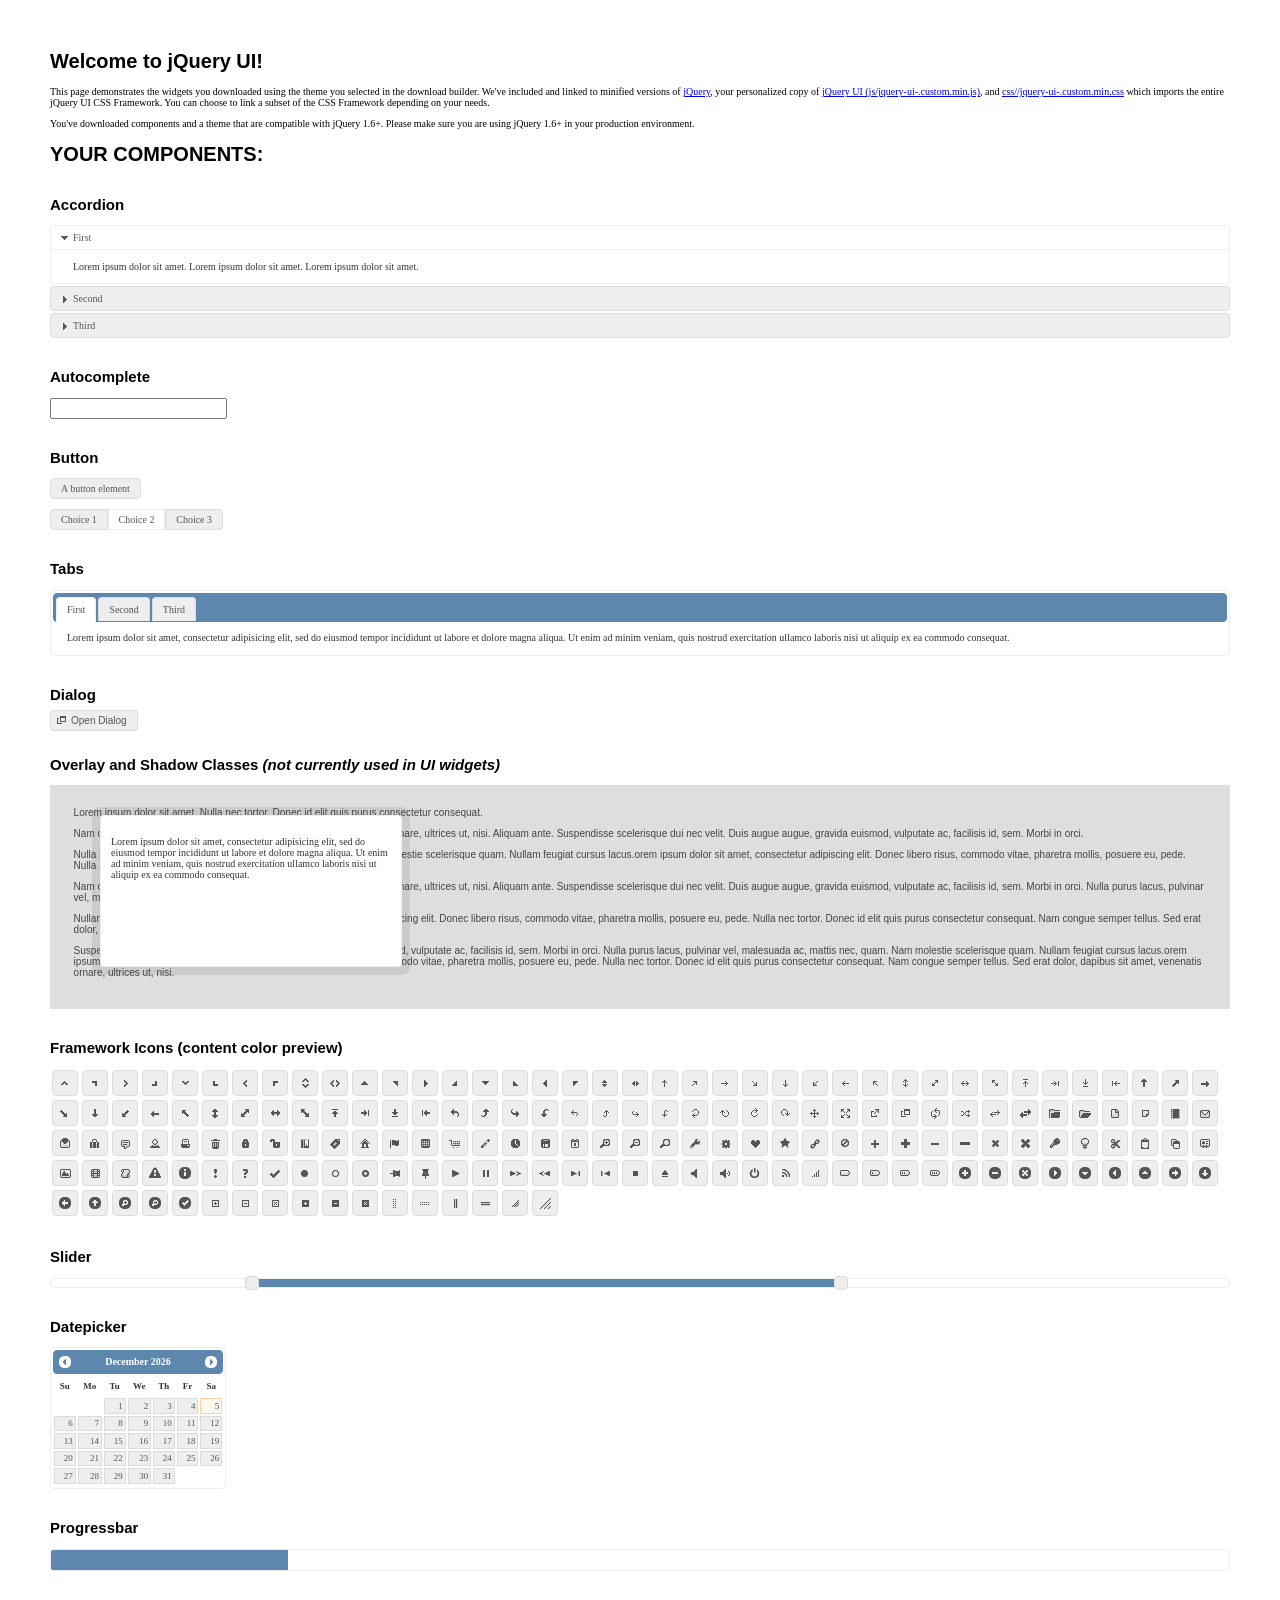
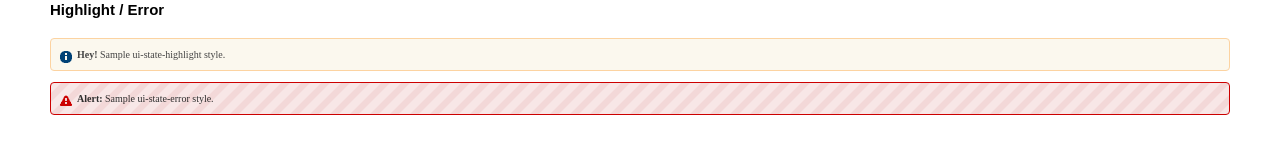
<file: js/jquery-ui-1.10.3.custom/index.html>
<!doctype html>
<html lang="us">
<head>
	<meta charset="utf-8">
	<title>jQuery UI Example Page</title>
	<link href="css/custom-theme/jquery-ui-1.10.3.custom.css" rel="stylesheet">
	<script src="js/jquery-1.9.1.js"></script>
	<script src="js/jquery-ui-1.10.3.custom.js"></script>
	<script>
	$(function() {
		
		$( "#accordion" ).accordion();
		

		
		var availableTags = [
			"ActionScript",
			"AppleScript",
			"Asp",
			"BASIC",
			"C",
			"C++",
			"Clojure",
			"COBOL",
			"ColdFusion",
			"Erlang",
			"Fortran",
			"Groovy",
			"Haskell",
			"Java",
			"JavaScript",
			"Lisp",
			"Perl",
			"PHP",
			"Python",
			"Ruby",
			"Scala",
			"Scheme"
		];
		$( "#autocomplete" ).autocomplete({
			source: availableTags
		});
		

		
		$( "#button" ).button();
		$( "#radioset" ).buttonset();
		

		
		$( "#tabs" ).tabs();
		

		
		$( "#dialog" ).dialog({
			autoOpen: false,
			width: 400,
			buttons: [
				{
					text: "Ok",
					click: function() {
						$( this ).dialog( "close" );
					}
				},
				{
					text: "Cancel",
					click: function() {
						$( this ).dialog( "close" );
					}
				}
			]
		});

		// Link to open the dialog
		$( "#dialog-link" ).click(function( event ) {
			$( "#dialog" ).dialog( "open" );
			event.preventDefault();
		});
		

		
		$( "#datepicker" ).datepicker({
			inline: true
		});
		

		
		$( "#slider" ).slider({
			range: true,
			values: [ 17, 67 ]
		});
		

		
		$( "#progressbar" ).progressbar({
			value: 20
		});
		

		// Hover states on the static widgets
		$( "#dialog-link, #icons li" ).hover(
			function() {
				$( this ).addClass( "ui-state-hover" );
			},
			function() {
				$( this ).removeClass( "ui-state-hover" );
			}
		);
	});
	</script>
	<style>
	body{
		font: 62.5% "Trebuchet MS", sans-serif;
		margin: 50px;
	}
	.demoHeaders {
		margin-top: 2em;
	}
	#dialog-link {
		padding: .4em 1em .4em 20px;
		text-decoration: none;
		position: relative;
	}
	#dialog-link span.ui-icon {
		margin: 0 5px 0 0;
		position: absolute;
		left: .2em;
		top: 50%;
		margin-top: -8px;
	}
	#icons {
		margin: 0;
		padding: 0;
	}
	#icons li {
		margin: 2px;
		position: relative;
		padding: 4px 0;
		cursor: pointer;
		float: left;
		list-style: none;
	}
	#icons span.ui-icon {
		float: left;
		margin: 0 4px;
	}
	.fakewindowcontain .ui-widget-overlay {
		position: absolute;
	}
	</style>
</head>
<body>

<h1>Welcome to jQuery UI!</h1>

<div class="ui-widget">
	<p>This page demonstrates the widgets you downloaded using the theme you selected in the download builder. We've included and linked to minified versions of <a href="js/jquery-1.9.1.js">jQuery</a>, your personalized copy of <a href="js/jquery-ui-.custom.min.js">jQuery UI (js/jquery-ui-.custom.min.js)</a>, and <a href="css//jquery-ui-.custom.min.css">css//jquery-ui-.custom.min.css</a> which imports the entire jQuery UI CSS Framework. You can choose to link a subset of the CSS Framework depending on your needs. </p>
	<p>You've downloaded components and a theme that are compatible with jQuery 1.6+. Please make sure you are using jQuery 1.6+ in your production environment.</p>
</div>

<h1>YOUR COMPONENTS:</h1>


<!-- Accordion -->
<h2 class="demoHeaders">Accordion</h2>
<div id="accordion">
	<h3>First</h3>
	<div>Lorem ipsum dolor sit amet. Lorem ipsum dolor sit amet. Lorem ipsum dolor sit amet.</div>
	<h3>Second</h3>
	<div>Phasellus mattis tincidunt nibh.</div>
	<h3>Third</h3>
	<div>Nam dui erat, auctor a, dignissim quis.</div>
</div>



<!-- Autocomplete -->
<h2 class="demoHeaders">Autocomplete</h2>
<div>
	<input id="autocomplete" title="type &quot;a&quot;">
</div>



<!-- Button -->
<h2 class="demoHeaders">Button</h2>
<button id="button">A button element</button>
<form style="margin-top: 1em;">
	<div id="radioset">
		<input type="radio" id="radio1" name="radio"><label for="radio1">Choice 1</label>
		<input type="radio" id="radio2" name="radio" checked="checked"><label for="radio2">Choice 2</label>
		<input type="radio" id="radio3" name="radio"><label for="radio3">Choice 3</label>
	</div>
</form>



<!-- Tabs -->
<h2 class="demoHeaders">Tabs</h2>
<div id="tabs">
	<ul>
		<li><a href="#tabs-1">First</a></li>
		<li><a href="#tabs-2">Second</a></li>
		<li><a href="#tabs-3">Third</a></li>
	</ul>
	<div id="tabs-1">Lorem ipsum dolor sit amet, consectetur adipisicing elit, sed do eiusmod tempor incididunt ut labore et dolore magna aliqua. Ut enim ad minim veniam, quis nostrud exercitation ullamco laboris nisi ut aliquip ex ea commodo consequat.</div>
	<div id="tabs-2">Phasellus mattis tincidunt nibh. Cras orci urna, blandit id, pretium vel, aliquet ornare, felis. Maecenas scelerisque sem non nisl. Fusce sed lorem in enim dictum bibendum.</div>
	<div id="tabs-3">Nam dui erat, auctor a, dignissim quis, sollicitudin eu, felis. Pellentesque nisi urna, interdum eget, sagittis et, consequat vestibulum, lacus. Mauris porttitor ullamcorper augue.</div>
</div>



<!-- Dialog NOTE: Dialog is not generated by UI in this demo so it can be visually styled in themeroller-->
<h2 class="demoHeaders">Dialog</h2>
<p><a href="#" id="dialog-link" class="ui-state-default ui-corner-all"><span class="ui-icon ui-icon-newwin"></span>Open Dialog</a></p>

<h2 class="demoHeaders">Overlay and Shadow Classes <em>(not currently used in UI widgets)</em></h2>
<div style="position: relative; width: 96%; height: 200px; padding:1% 2%; overflow:hidden;" class="fakewindowcontain">
	<p>Lorem ipsum dolor sit amet,  Nulla nec tortor. Donec id elit quis purus consectetur consequat. </p><p>Nam congue semper tellus. Sed erat dolor, dapibus sit amet, venenatis ornare, ultrices ut, nisi. Aliquam ante. Suspendisse scelerisque dui nec velit. Duis augue augue, gravida euismod, vulputate ac, facilisis id, sem. Morbi in orci. </p><p>Nulla purus lacus, pulvinar vel, malesuada ac, mattis nec, quam. Nam molestie scelerisque quam. Nullam feugiat cursus lacus.orem ipsum dolor sit amet, consectetur adipiscing elit. Donec libero risus, commodo vitae, pharetra mollis, posuere eu, pede. Nulla nec tortor. Donec id elit quis purus consectetur consequat. </p><p>Nam congue semper tellus. Sed erat dolor, dapibus sit amet, venenatis ornare, ultrices ut, nisi. Aliquam ante. Suspendisse scelerisque dui nec velit. Duis augue augue, gravida euismod, vulputate ac, facilisis id, sem. Morbi in orci. Nulla purus lacus, pulvinar vel, malesuada ac, mattis nec, quam. Nam molestie scelerisque quam. </p><p>Nullam feugiat cursus lacus.orem ipsum dolor sit amet, consectetur adipiscing elit. Donec libero risus, commodo vitae, pharetra mollis, posuere eu, pede. Nulla nec tortor. Donec id elit quis purus consectetur consequat. Nam congue semper tellus. Sed erat dolor, dapibus sit amet, venenatis ornare, ultrices ut, nisi. Aliquam ante. </p><p>Suspendisse scelerisque dui nec velit. Duis augue augue, gravida euismod, vulputate ac, facilisis id, sem. Morbi in orci. Nulla purus lacus, pulvinar vel, malesuada ac, mattis nec, quam. Nam molestie scelerisque quam. Nullam feugiat cursus lacus.orem ipsum dolor sit amet, consectetur adipiscing elit. Donec libero risus, commodo vitae, pharetra mollis, posuere eu, pede. Nulla nec tortor. Donec id elit quis purus consectetur consequat. Nam congue semper tellus. Sed erat dolor, dapibus sit amet, venenatis ornare, ultrices ut, nisi. </p>

	<!-- ui-dialog -->
	<div class="ui-overlay"><div class="ui-widget-overlay"></div><div class="ui-widget-shadow ui-corner-all" style="width: 302px; height: 152px; position: absolute; left: 50px; top: 30px;"></div></div>
	<div style="position: absolute; width: 280px; height: 130px;left: 50px; top: 30px; padding: 10px;" class="ui-widget ui-widget-content ui-corner-all">
		<div class="ui-dialog-content ui-widget-content" style="background: none; border: 0;">
			<p>Lorem ipsum dolor sit amet, consectetur adipisicing elit, sed do eiusmod tempor incididunt ut labore et dolore magna aliqua. Ut enim ad minim veniam, quis nostrud exercitation ullamco laboris nisi ut aliquip ex ea commodo consequat.</p>
		</div>
	</div>

</div>

<!-- ui-dialog -->
<div id="dialog" title="Dialog Title">
	<p>Lorem ipsum dolor sit amet, consectetur adipisicing elit, sed do eiusmod tempor incididunt ut labore et dolore magna aliqua. Ut enim ad minim veniam, quis nostrud exercitation ullamco laboris nisi ut aliquip ex ea commodo consequat.</p>
</div>



<h2 class="demoHeaders">Framework Icons (content color preview)</h2>
<ul id="icons" class="ui-widget ui-helper-clearfix">
	<li class="ui-state-default ui-corner-all" title=".ui-icon-carat-1-n"><span class="ui-icon ui-icon-carat-1-n"></span></li>
	<li class="ui-state-default ui-corner-all" title=".ui-icon-carat-1-ne"><span class="ui-icon ui-icon-carat-1-ne"></span></li>
	<li class="ui-state-default ui-corner-all" title=".ui-icon-carat-1-e"><span class="ui-icon ui-icon-carat-1-e"></span></li>
	<li class="ui-state-default ui-corner-all" title=".ui-icon-carat-1-se"><span class="ui-icon ui-icon-carat-1-se"></span></li>
	<li class="ui-state-default ui-corner-all" title=".ui-icon-carat-1-s"><span class="ui-icon ui-icon-carat-1-s"></span></li>
	<li class="ui-state-default ui-corner-all" title=".ui-icon-carat-1-sw"><span class="ui-icon ui-icon-carat-1-sw"></span></li>
	<li class="ui-state-default ui-corner-all" title=".ui-icon-carat-1-w"><span class="ui-icon ui-icon-carat-1-w"></span></li>
	<li class="ui-state-default ui-corner-all" title=".ui-icon-carat-1-nw"><span class="ui-icon ui-icon-carat-1-nw"></span></li>
	<li class="ui-state-default ui-corner-all" title=".ui-icon-carat-2-n-s"><span class="ui-icon ui-icon-carat-2-n-s"></span></li>
	<li class="ui-state-default ui-corner-all" title=".ui-icon-carat-2-e-w"><span class="ui-icon ui-icon-carat-2-e-w"></span></li>
	<li class="ui-state-default ui-corner-all" title=".ui-icon-triangle-1-n"><span class="ui-icon ui-icon-triangle-1-n"></span></li>
	<li class="ui-state-default ui-corner-all" title=".ui-icon-triangle-1-ne"><span class="ui-icon ui-icon-triangle-1-ne"></span></li>
	<li class="ui-state-default ui-corner-all" title=".ui-icon-triangle-1-e"><span class="ui-icon ui-icon-triangle-1-e"></span></li>
	<li class="ui-state-default ui-corner-all" title=".ui-icon-triangle-1-se"><span class="ui-icon ui-icon-triangle-1-se"></span></li>
	<li class="ui-state-default ui-corner-all" title=".ui-icon-triangle-1-s"><span class="ui-icon ui-icon-triangle-1-s"></span></li>
	<li class="ui-state-default ui-corner-all" title=".ui-icon-triangle-1-sw"><span class="ui-icon ui-icon-triangle-1-sw"></span></li>
	<li class="ui-state-default ui-corner-all" title=".ui-icon-triangle-1-w"><span class="ui-icon ui-icon-triangle-1-w"></span></li>
	<li class="ui-state-default ui-corner-all" title=".ui-icon-triangle-1-nw"><span class="ui-icon ui-icon-triangle-1-nw"></span></li>
	<li class="ui-state-default ui-corner-all" title=".ui-icon-triangle-2-n-s"><span class="ui-icon ui-icon-triangle-2-n-s"></span></li>
	<li class="ui-state-default ui-corner-all" title=".ui-icon-triangle-2-e-w"><span class="ui-icon ui-icon-triangle-2-e-w"></span></li>
	<li class="ui-state-default ui-corner-all" title=".ui-icon-arrow-1-n"><span class="ui-icon ui-icon-arrow-1-n"></span></li>
	<li class="ui-state-default ui-corner-all" title=".ui-icon-arrow-1-ne"><span class="ui-icon ui-icon-arrow-1-ne"></span></li>
	<li class="ui-state-default ui-corner-all" title=".ui-icon-arrow-1-e"><span class="ui-icon ui-icon-arrow-1-e"></span></li>
	<li class="ui-state-default ui-corner-all" title=".ui-icon-arrow-1-se"><span class="ui-icon ui-icon-arrow-1-se"></span></li>
	<li class="ui-state-default ui-corner-all" title=".ui-icon-arrow-1-s"><span class="ui-icon ui-icon-arrow-1-s"></span></li>
	<li class="ui-state-default ui-corner-all" title=".ui-icon-arrow-1-sw"><span class="ui-icon ui-icon-arrow-1-sw"></span></li>
	<li class="ui-state-default ui-corner-all" title=".ui-icon-arrow-1-w"><span class="ui-icon ui-icon-arrow-1-w"></span></li>
	<li class="ui-state-default ui-corner-all" title=".ui-icon-arrow-1-nw"><span class="ui-icon ui-icon-arrow-1-nw"></span></li>
	<li class="ui-state-default ui-corner-all" title=".ui-icon-arrow-2-n-s"><span class="ui-icon ui-icon-arrow-2-n-s"></span></li>
	<li class="ui-state-default ui-corner-all" title=".ui-icon-arrow-2-ne-sw"><span class="ui-icon ui-icon-arrow-2-ne-sw"></span></li>
	<li class="ui-state-default ui-corner-all" title=".ui-icon-arrow-2-e-w"><span class="ui-icon ui-icon-arrow-2-e-w"></span></li>
	<li class="ui-state-default ui-corner-all" title=".ui-icon-arrow-2-se-nw"><span class="ui-icon ui-icon-arrow-2-se-nw"></span></li>
	<li class="ui-state-default ui-corner-all" title=".ui-icon-arrowstop-1-n"><span class="ui-icon ui-icon-arrowstop-1-n"></span></li>
	<li class="ui-state-default ui-corner-all" title=".ui-icon-arrowstop-1-e"><span class="ui-icon ui-icon-arrowstop-1-e"></span></li>
	<li class="ui-state-default ui-corner-all" title=".ui-icon-arrowstop-1-s"><span class="ui-icon ui-icon-arrowstop-1-s"></span></li>
	<li class="ui-state-default ui-corner-all" title=".ui-icon-arrowstop-1-w"><span class="ui-icon ui-icon-arrowstop-1-w"></span></li>
	<li class="ui-state-default ui-corner-all" title=".ui-icon-arrowthick-1-n"><span class="ui-icon ui-icon-arrowthick-1-n"></span></li>
	<li class="ui-state-default ui-corner-all" title=".ui-icon-arrowthick-1-ne"><span class="ui-icon ui-icon-arrowthick-1-ne"></span></li>
	<li class="ui-state-default ui-corner-all" title=".ui-icon-arrowthick-1-e"><span class="ui-icon ui-icon-arrowthick-1-e"></span></li>
	<li class="ui-state-default ui-corner-all" title=".ui-icon-arrowthick-1-se"><span class="ui-icon ui-icon-arrowthick-1-se"></span></li>
	<li class="ui-state-default ui-corner-all" title=".ui-icon-arrowthick-1-s"><span class="ui-icon ui-icon-arrowthick-1-s"></span></li>
	<li class="ui-state-default ui-corner-all" title=".ui-icon-arrowthick-1-sw"><span class="ui-icon ui-icon-arrowthick-1-sw"></span></li>
	<li class="ui-state-default ui-corner-all" title=".ui-icon-arrowthick-1-w"><span class="ui-icon ui-icon-arrowthick-1-w"></span></li>
	<li class="ui-state-default ui-corner-all" title=".ui-icon-arrowthick-1-nw"><span class="ui-icon ui-icon-arrowthick-1-nw"></span></li>
	<li class="ui-state-default ui-corner-all" title=".ui-icon-arrowthick-2-n-s"><span class="ui-icon ui-icon-arrowthick-2-n-s"></span></li>
	<li class="ui-state-default ui-corner-all" title=".ui-icon-arrowthick-2-ne-sw"><span class="ui-icon ui-icon-arrowthick-2-ne-sw"></span></li>
	<li class="ui-state-default ui-corner-all" title=".ui-icon-arrowthick-2-e-w"><span class="ui-icon ui-icon-arrowthick-2-e-w"></span></li>
	<li class="ui-state-default ui-corner-all" title=".ui-icon-arrowthick-2-se-nw"><span class="ui-icon ui-icon-arrowthick-2-se-nw"></span></li>
	<li class="ui-state-default ui-corner-all" title=".ui-icon-arrowthickstop-1-n"><span class="ui-icon ui-icon-arrowthickstop-1-n"></span></li>
	<li class="ui-state-default ui-corner-all" title=".ui-icon-arrowthickstop-1-e"><span class="ui-icon ui-icon-arrowthickstop-1-e"></span></li>
	<li class="ui-state-default ui-corner-all" title=".ui-icon-arrowthickstop-1-s"><span class="ui-icon ui-icon-arrowthickstop-1-s"></span></li>
	<li class="ui-state-default ui-corner-all" title=".ui-icon-arrowthickstop-1-w"><span class="ui-icon ui-icon-arrowthickstop-1-w"></span></li>
	<li class="ui-state-default ui-corner-all" title=".ui-icon-arrowreturnthick-1-w"><span class="ui-icon ui-icon-arrowreturnthick-1-w"></span></li>
	<li class="ui-state-default ui-corner-all" title=".ui-icon-arrowreturnthick-1-n"><span class="ui-icon ui-icon-arrowreturnthick-1-n"></span></li>
	<li class="ui-state-default ui-corner-all" title=".ui-icon-arrowreturnthick-1-e"><span class="ui-icon ui-icon-arrowreturnthick-1-e"></span></li>
	<li class="ui-state-default ui-corner-all" title=".ui-icon-arrowreturnthick-1-s"><span class="ui-icon ui-icon-arrowreturnthick-1-s"></span></li>
	<li class="ui-state-default ui-corner-all" title=".ui-icon-arrowreturn-1-w"><span class="ui-icon ui-icon-arrowreturn-1-w"></span></li>
	<li class="ui-state-default ui-corner-all" title=".ui-icon-arrowreturn-1-n"><span class="ui-icon ui-icon-arrowreturn-1-n"></span></li>
	<li class="ui-state-default ui-corner-all" title=".ui-icon-arrowreturn-1-e"><span class="ui-icon ui-icon-arrowreturn-1-e"></span></li>
	<li class="ui-state-default ui-corner-all" title=".ui-icon-arrowreturn-1-s"><span class="ui-icon ui-icon-arrowreturn-1-s"></span></li>
	<li class="ui-state-default ui-corner-all" title=".ui-icon-arrowrefresh-1-w"><span class="ui-icon ui-icon-arrowrefresh-1-w"></span></li>
	<li class="ui-state-default ui-corner-all" title=".ui-icon-arrowrefresh-1-n"><span class="ui-icon ui-icon-arrowrefresh-1-n"></span></li>
	<li class="ui-state-default ui-corner-all" title=".ui-icon-arrowrefresh-1-e"><span class="ui-icon ui-icon-arrowrefresh-1-e"></span></li>
	<li class="ui-state-default ui-corner-all" title=".ui-icon-arrowrefresh-1-s"><span class="ui-icon ui-icon-arrowrefresh-1-s"></span></li>
	<li class="ui-state-default ui-corner-all" title=".ui-icon-arrow-4"><span class="ui-icon ui-icon-arrow-4"></span></li>
	<li class="ui-state-default ui-corner-all" title=".ui-icon-arrow-4-diag"><span class="ui-icon ui-icon-arrow-4-diag"></span></li>
	<li class="ui-state-default ui-corner-all" title=".ui-icon-extlink"><span class="ui-icon ui-icon-extlink"></span></li>
	<li class="ui-state-default ui-corner-all" title=".ui-icon-newwin"><span class="ui-icon ui-icon-newwin"></span></li>
	<li class="ui-state-default ui-corner-all" title=".ui-icon-refresh"><span class="ui-icon ui-icon-refresh"></span></li>
	<li class="ui-state-default ui-corner-all" title=".ui-icon-shuffle"><span class="ui-icon ui-icon-shuffle"></span></li>
	<li class="ui-state-default ui-corner-all" title=".ui-icon-transfer-e-w"><span class="ui-icon ui-icon-transfer-e-w"></span></li>
	<li class="ui-state-default ui-corner-all" title=".ui-icon-transferthick-e-w"><span class="ui-icon ui-icon-transferthick-e-w"></span></li>
	<li class="ui-state-default ui-corner-all" title=".ui-icon-folder-collapsed"><span class="ui-icon ui-icon-folder-collapsed"></span></li>
	<li class="ui-state-default ui-corner-all" title=".ui-icon-folder-open"><span class="ui-icon ui-icon-folder-open"></span></li>
	<li class="ui-state-default ui-corner-all" title=".ui-icon-document"><span class="ui-icon ui-icon-document"></span></li>
	<li class="ui-state-default ui-corner-all" title=".ui-icon-document-b"><span class="ui-icon ui-icon-document-b"></span></li>
	<li class="ui-state-default ui-corner-all" title=".ui-icon-note"><span class="ui-icon ui-icon-note"></span></li>
	<li class="ui-state-default ui-corner-all" title=".ui-icon-mail-closed"><span class="ui-icon ui-icon-mail-closed"></span></li>
	<li class="ui-state-default ui-corner-all" title=".ui-icon-mail-open"><span class="ui-icon ui-icon-mail-open"></span></li>
	<li class="ui-state-default ui-corner-all" title=".ui-icon-suitcase"><span class="ui-icon ui-icon-suitcase"></span></li>
	<li class="ui-state-default ui-corner-all" title=".ui-icon-comment"><span class="ui-icon ui-icon-comment"></span></li>
	<li class="ui-state-default ui-corner-all" title=".ui-icon-person"><span class="ui-icon ui-icon-person"></span></li>
	<li class="ui-state-default ui-corner-all" title=".ui-icon-print"><span class="ui-icon ui-icon-print"></span></li>
	<li class="ui-state-default ui-corner-all" title=".ui-icon-trash"><span class="ui-icon ui-icon-trash"></span></li>
	<li class="ui-state-default ui-corner-all" title=".ui-icon-locked"><span class="ui-icon ui-icon-locked"></span></li>
	<li class="ui-state-default ui-corner-all" title=".ui-icon-unlocked"><span class="ui-icon ui-icon-unlocked"></span></li>
	<li class="ui-state-default ui-corner-all" title=".ui-icon-bookmark"><span class="ui-icon ui-icon-bookmark"></span></li>
	<li class="ui-state-default ui-corner-all" title=".ui-icon-tag"><span class="ui-icon ui-icon-tag"></span></li>
	<li class="ui-state-default ui-corner-all" title=".ui-icon-home"><span class="ui-icon ui-icon-home"></span></li>
	<li class="ui-state-default ui-corner-all" title=".ui-icon-flag"><span class="ui-icon ui-icon-flag"></span></li>
	<li class="ui-state-default ui-corner-all" title=".ui-icon-calculator"><span class="ui-icon ui-icon-calculator"></span></li>
	<li class="ui-state-default ui-corner-all" title=".ui-icon-cart"><span class="ui-icon ui-icon-cart"></span></li>
	<li class="ui-state-default ui-corner-all" title=".ui-icon-pencil"><span class="ui-icon ui-icon-pencil"></span></li>
	<li class="ui-state-default ui-corner-all" title=".ui-icon-clock"><span class="ui-icon ui-icon-clock"></span></li>
	<li class="ui-state-default ui-corner-all" title=".ui-icon-disk"><span class="ui-icon ui-icon-disk"></span></li>
	<li class="ui-state-default ui-corner-all" title=".ui-icon-calendar"><span class="ui-icon ui-icon-calendar"></span></li>
	<li class="ui-state-default ui-corner-all" title=".ui-icon-zoomin"><span class="ui-icon ui-icon-zoomin"></span></li>
	<li class="ui-state-default ui-corner-all" title=".ui-icon-zoomout"><span class="ui-icon ui-icon-zoomout"></span></li>
	<li class="ui-state-default ui-corner-all" title=".ui-icon-search"><span class="ui-icon ui-icon-search"></span></li>
	<li class="ui-state-default ui-corner-all" title=".ui-icon-wrench"><span class="ui-icon ui-icon-wrench"></span></li>
	<li class="ui-state-default ui-corner-all" title=".ui-icon-gear"><span class="ui-icon ui-icon-gear"></span></li>
	<li class="ui-state-default ui-corner-all" title=".ui-icon-heart"><span class="ui-icon ui-icon-heart"></span></li>
	<li class="ui-state-default ui-corner-all" title=".ui-icon-star"><span class="ui-icon ui-icon-star"></span></li>
	<li class="ui-state-default ui-corner-all" title=".ui-icon-link"><span class="ui-icon ui-icon-link"></span></li>
	<li class="ui-state-default ui-corner-all" title=".ui-icon-cancel"><span class="ui-icon ui-icon-cancel"></span></li>
	<li class="ui-state-default ui-corner-all" title=".ui-icon-plus"><span class="ui-icon ui-icon-plus"></span></li>
	<li class="ui-state-default ui-corner-all" title=".ui-icon-plusthick"><span class="ui-icon ui-icon-plusthick"></span></li>
	<li class="ui-state-default ui-corner-all" title=".ui-icon-minus"><span class="ui-icon ui-icon-minus"></span></li>
	<li class="ui-state-default ui-corner-all" title=".ui-icon-minusthick"><span class="ui-icon ui-icon-minusthick"></span></li>
	<li class="ui-state-default ui-corner-all" title=".ui-icon-close"><span class="ui-icon ui-icon-close"></span></li>
	<li class="ui-state-default ui-corner-all" title=".ui-icon-closethick"><span class="ui-icon ui-icon-closethick"></span></li>
	<li class="ui-state-default ui-corner-all" title=".ui-icon-key"><span class="ui-icon ui-icon-key"></span></li>
	<li class="ui-state-default ui-corner-all" title=".ui-icon-lightbulb"><span class="ui-icon ui-icon-lightbulb"></span></li>
	<li class="ui-state-default ui-corner-all" title=".ui-icon-scissors"><span class="ui-icon ui-icon-scissors"></span></li>
	<li class="ui-state-default ui-corner-all" title=".ui-icon-clipboard"><span class="ui-icon ui-icon-clipboard"></span></li>
	<li class="ui-state-default ui-corner-all" title=".ui-icon-copy"><span class="ui-icon ui-icon-copy"></span></li>
	<li class="ui-state-default ui-corner-all" title=".ui-icon-contact"><span class="ui-icon ui-icon-contact"></span></li>
	<li class="ui-state-default ui-corner-all" title=".ui-icon-image"><span class="ui-icon ui-icon-image"></span></li>
	<li class="ui-state-default ui-corner-all" title=".ui-icon-video"><span class="ui-icon ui-icon-video"></span></li>
	<li class="ui-state-default ui-corner-all" title=".ui-icon-script"><span class="ui-icon ui-icon-script"></span></li>
	<li class="ui-state-default ui-corner-all" title=".ui-icon-alert"><span class="ui-icon ui-icon-alert"></span></li>
	<li class="ui-state-default ui-corner-all" title=".ui-icon-info"><span class="ui-icon ui-icon-info"></span></li>
	<li class="ui-state-default ui-corner-all" title=".ui-icon-notice"><span class="ui-icon ui-icon-notice"></span></li>
	<li class="ui-state-default ui-corner-all" title=".ui-icon-help"><span class="ui-icon ui-icon-help"></span></li>
	<li class="ui-state-default ui-corner-all" title=".ui-icon-check"><span class="ui-icon ui-icon-check"></span></li>
	<li class="ui-state-default ui-corner-all" title=".ui-icon-bullet"><span class="ui-icon ui-icon-bullet"></span></li>
	<li class="ui-state-default ui-corner-all" title=".ui-icon-radio-off"><span class="ui-icon ui-icon-radio-off"></span></li>
	<li class="ui-state-default ui-corner-all" title=".ui-icon-radio-on"><span class="ui-icon ui-icon-radio-on"></span></li>
	<li class="ui-state-default ui-corner-all" title=".ui-icon-pin-w"><span class="ui-icon ui-icon-pin-w"></span></li>
	<li class="ui-state-default ui-corner-all" title=".ui-icon-pin-s"><span class="ui-icon ui-icon-pin-s"></span></li>
	<li class="ui-state-default ui-corner-all" title=".ui-icon-play"><span class="ui-icon ui-icon-play"></span></li>
	<li class="ui-state-default ui-corner-all" title=".ui-icon-pause"><span class="ui-icon ui-icon-pause"></span></li>
	<li class="ui-state-default ui-corner-all" title=".ui-icon-seek-next"><span class="ui-icon ui-icon-seek-next"></span></li>
	<li class="ui-state-default ui-corner-all" title=".ui-icon-seek-prev"><span class="ui-icon ui-icon-seek-prev"></span></li>
	<li class="ui-state-default ui-corner-all" title=".ui-icon-seek-end"><span class="ui-icon ui-icon-seek-end"></span></li>
	<li class="ui-state-default ui-corner-all" title=".ui-icon-seek-first"><span class="ui-icon ui-icon-seek-first"></span></li>
	<li class="ui-state-default ui-corner-all" title=".ui-icon-stop"><span class="ui-icon ui-icon-stop"></span></li>
	<li class="ui-state-default ui-corner-all" title=".ui-icon-eject"><span class="ui-icon ui-icon-eject"></span></li>
	<li class="ui-state-default ui-corner-all" title=".ui-icon-volume-off"><span class="ui-icon ui-icon-volume-off"></span></li>
	<li class="ui-state-default ui-corner-all" title=".ui-icon-volume-on"><span class="ui-icon ui-icon-volume-on"></span></li>
	<li class="ui-state-default ui-corner-all" title=".ui-icon-power"><span class="ui-icon ui-icon-power"></span></li>
	<li class="ui-state-default ui-corner-all" title=".ui-icon-signal-diag"><span class="ui-icon ui-icon-signal-diag"></span></li>
	<li class="ui-state-default ui-corner-all" title=".ui-icon-signal"><span class="ui-icon ui-icon-signal"></span></li>
	<li class="ui-state-default ui-corner-all" title=".ui-icon-battery-0"><span class="ui-icon ui-icon-battery-0"></span></li>
	<li class="ui-state-default ui-corner-all" title=".ui-icon-battery-1"><span class="ui-icon ui-icon-battery-1"></span></li>
	<li class="ui-state-default ui-corner-all" title=".ui-icon-battery-2"><span class="ui-icon ui-icon-battery-2"></span></li>
	<li class="ui-state-default ui-corner-all" title=".ui-icon-battery-3"><span class="ui-icon ui-icon-battery-3"></span></li>
	<li class="ui-state-default ui-corner-all" title=".ui-icon-circle-plus"><span class="ui-icon ui-icon-circle-plus"></span></li>
	<li class="ui-state-default ui-corner-all" title=".ui-icon-circle-minus"><span class="ui-icon ui-icon-circle-minus"></span></li>
	<li class="ui-state-default ui-corner-all" title=".ui-icon-circle-close"><span class="ui-icon ui-icon-circle-close"></span></li>
	<li class="ui-state-default ui-corner-all" title=".ui-icon-circle-triangle-e"><span class="ui-icon ui-icon-circle-triangle-e"></span></li>
	<li class="ui-state-default ui-corner-all" title=".ui-icon-circle-triangle-s"><span class="ui-icon ui-icon-circle-triangle-s"></span></li>
	<li class="ui-state-default ui-corner-all" title=".ui-icon-circle-triangle-w"><span class="ui-icon ui-icon-circle-triangle-w"></span></li>
	<li class="ui-state-default ui-corner-all" title=".ui-icon-circle-triangle-n"><span class="ui-icon ui-icon-circle-triangle-n"></span></li>
	<li class="ui-state-default ui-corner-all" title=".ui-icon-circle-arrow-e"><span class="ui-icon ui-icon-circle-arrow-e"></span></li>
	<li class="ui-state-default ui-corner-all" title=".ui-icon-circle-arrow-s"><span class="ui-icon ui-icon-circle-arrow-s"></span></li>
	<li class="ui-state-default ui-corner-all" title=".ui-icon-circle-arrow-w"><span class="ui-icon ui-icon-circle-arrow-w"></span></li>
	<li class="ui-state-default ui-corner-all" title=".ui-icon-circle-arrow-n"><span class="ui-icon ui-icon-circle-arrow-n"></span></li>
	<li class="ui-state-default ui-corner-all" title=".ui-icon-circle-zoomin"><span class="ui-icon ui-icon-circle-zoomin"></span></li>
	<li class="ui-state-default ui-corner-all" title=".ui-icon-circle-zoomout"><span class="ui-icon ui-icon-circle-zoomout"></span></li>
	<li class="ui-state-default ui-corner-all" title=".ui-icon-circle-check"><span class="ui-icon ui-icon-circle-check"></span></li>
	<li class="ui-state-default ui-corner-all" title=".ui-icon-circlesmall-plus"><span class="ui-icon ui-icon-circlesmall-plus"></span></li>
	<li class="ui-state-default ui-corner-all" title=".ui-icon-circlesmall-minus"><span class="ui-icon ui-icon-circlesmall-minus"></span></li>
	<li class="ui-state-default ui-corner-all" title=".ui-icon-circlesmall-close"><span class="ui-icon ui-icon-circlesmall-close"></span></li>
	<li class="ui-state-default ui-corner-all" title=".ui-icon-squaresmall-plus"><span class="ui-icon ui-icon-squaresmall-plus"></span></li>
	<li class="ui-state-default ui-corner-all" title=".ui-icon-squaresmall-minus"><span class="ui-icon ui-icon-squaresmall-minus"></span></li>
	<li class="ui-state-default ui-corner-all" title=".ui-icon-squaresmall-close"><span class="ui-icon ui-icon-squaresmall-close"></span></li>
	<li class="ui-state-default ui-corner-all" title=".ui-icon-grip-dotted-vertical"><span class="ui-icon ui-icon-grip-dotted-vertical"></span></li>
	<li class="ui-state-default ui-corner-all" title=".ui-icon-grip-dotted-horizontal"><span class="ui-icon ui-icon-grip-dotted-horizontal"></span></li>
	<li class="ui-state-default ui-corner-all" title=".ui-icon-grip-solid-vertical"><span class="ui-icon ui-icon-grip-solid-vertical"></span></li>
	<li class="ui-state-default ui-corner-all" title=".ui-icon-grip-solid-horizontal"><span class="ui-icon ui-icon-grip-solid-horizontal"></span></li>
	<li class="ui-state-default ui-corner-all" title=".ui-icon-gripsmall-diagonal-se"><span class="ui-icon ui-icon-gripsmall-diagonal-se"></span></li>
	<li class="ui-state-default ui-corner-all" title=".ui-icon-grip-diagonal-se"><span class="ui-icon ui-icon-grip-diagonal-se"></span></li>
</ul>


<!-- Slider -->
<h2 class="demoHeaders">Slider</h2>
<div id="slider"></div>



<!-- Datepicker -->
<h2 class="demoHeaders">Datepicker</h2>
<div id="datepicker"></div>



<!-- Progressbar -->
<h2 class="demoHeaders">Progressbar</h2>
<div id="progressbar"></div>


<!-- Highlight / Error -->
<h2 class="demoHeaders">Highlight / Error</h2>
<div class="ui-widget">
	<div class="ui-state-highlight ui-corner-all" style="margin-top: 20px; padding: 0 .7em;">
		<p><span class="ui-icon ui-icon-info" style="float: left; margin-right: .3em;"></span>
		<strong>Hey!</strong> Sample ui-state-highlight style.</p>
	</div>
</div>
<br>
<div class="ui-widget">
	<div class="ui-state-error ui-corner-all" style="padding: 0 .7em;">
		<p><span class="ui-icon ui-icon-alert" style="float: left; margin-right: .3em;"></span>
		<strong>Alert:</strong> Sample ui-state-error style.</p>
	</div>
</div>

</body>
</html>
</file>
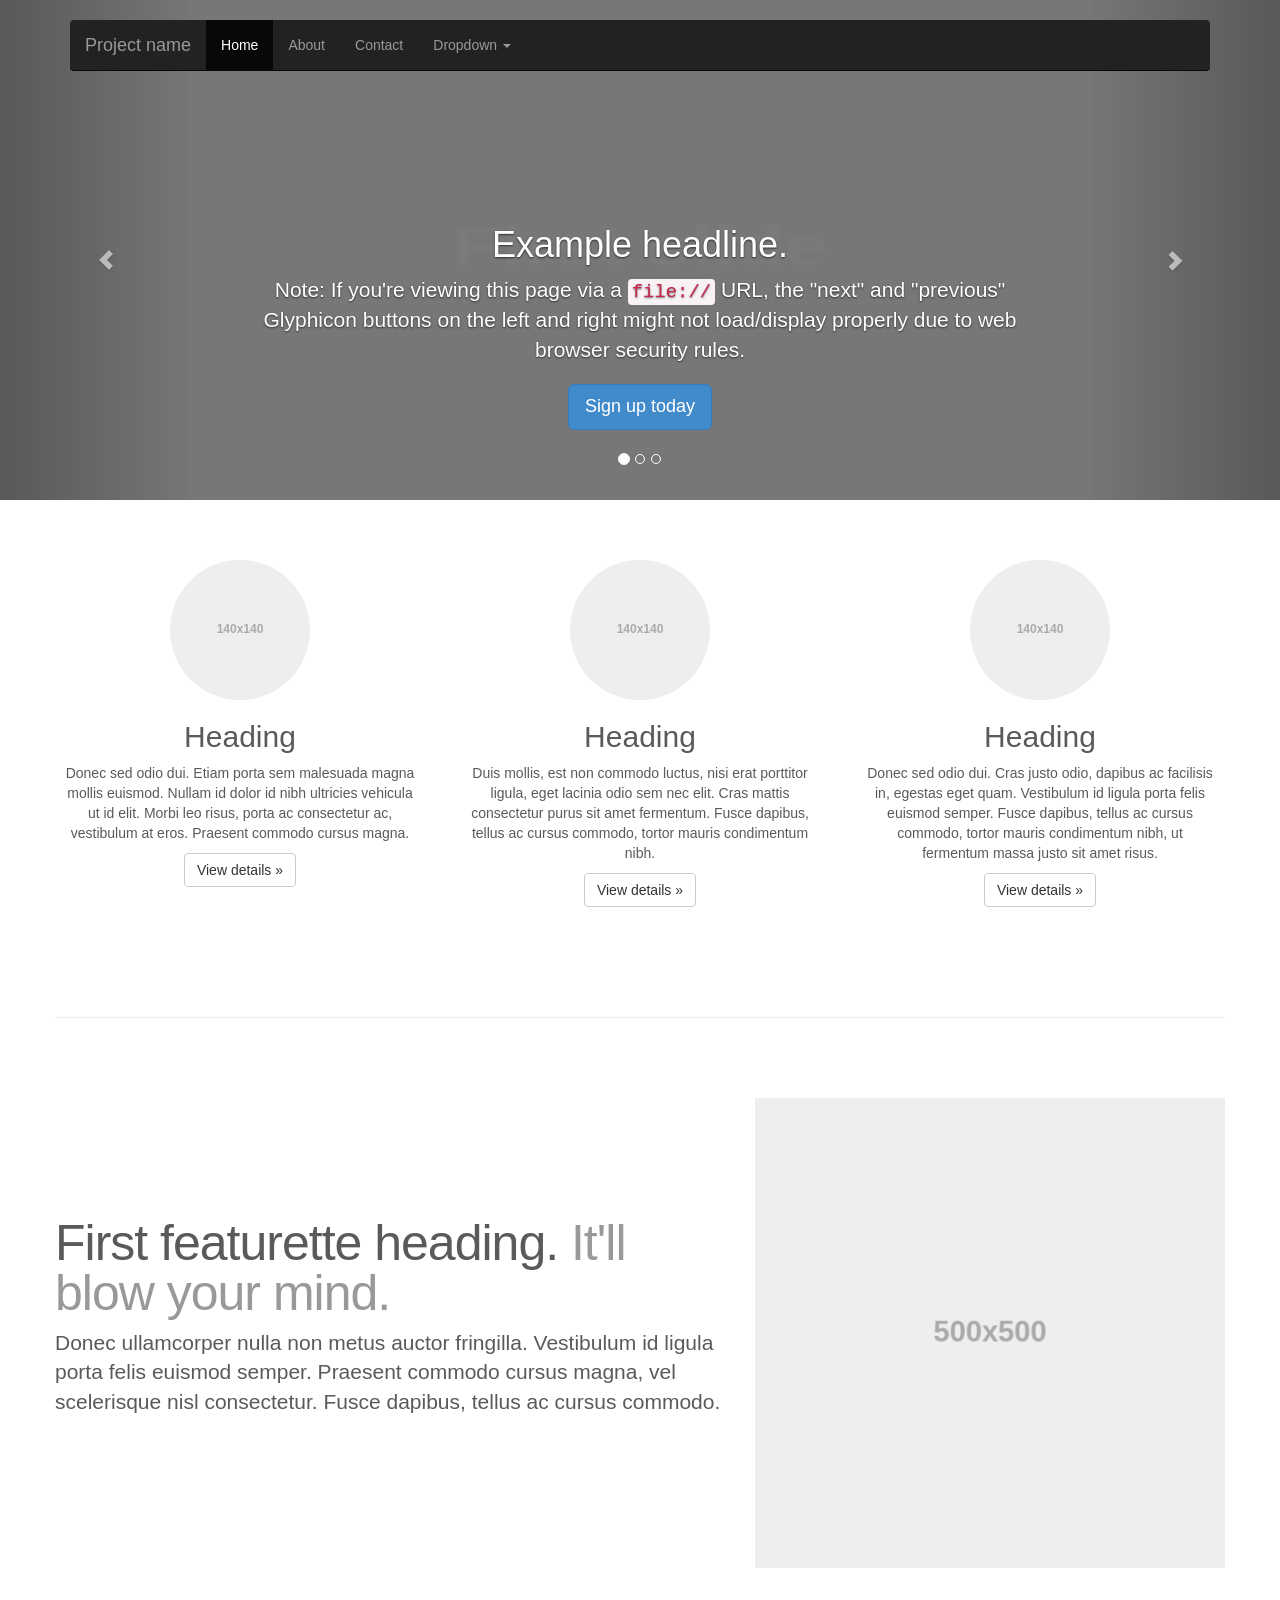
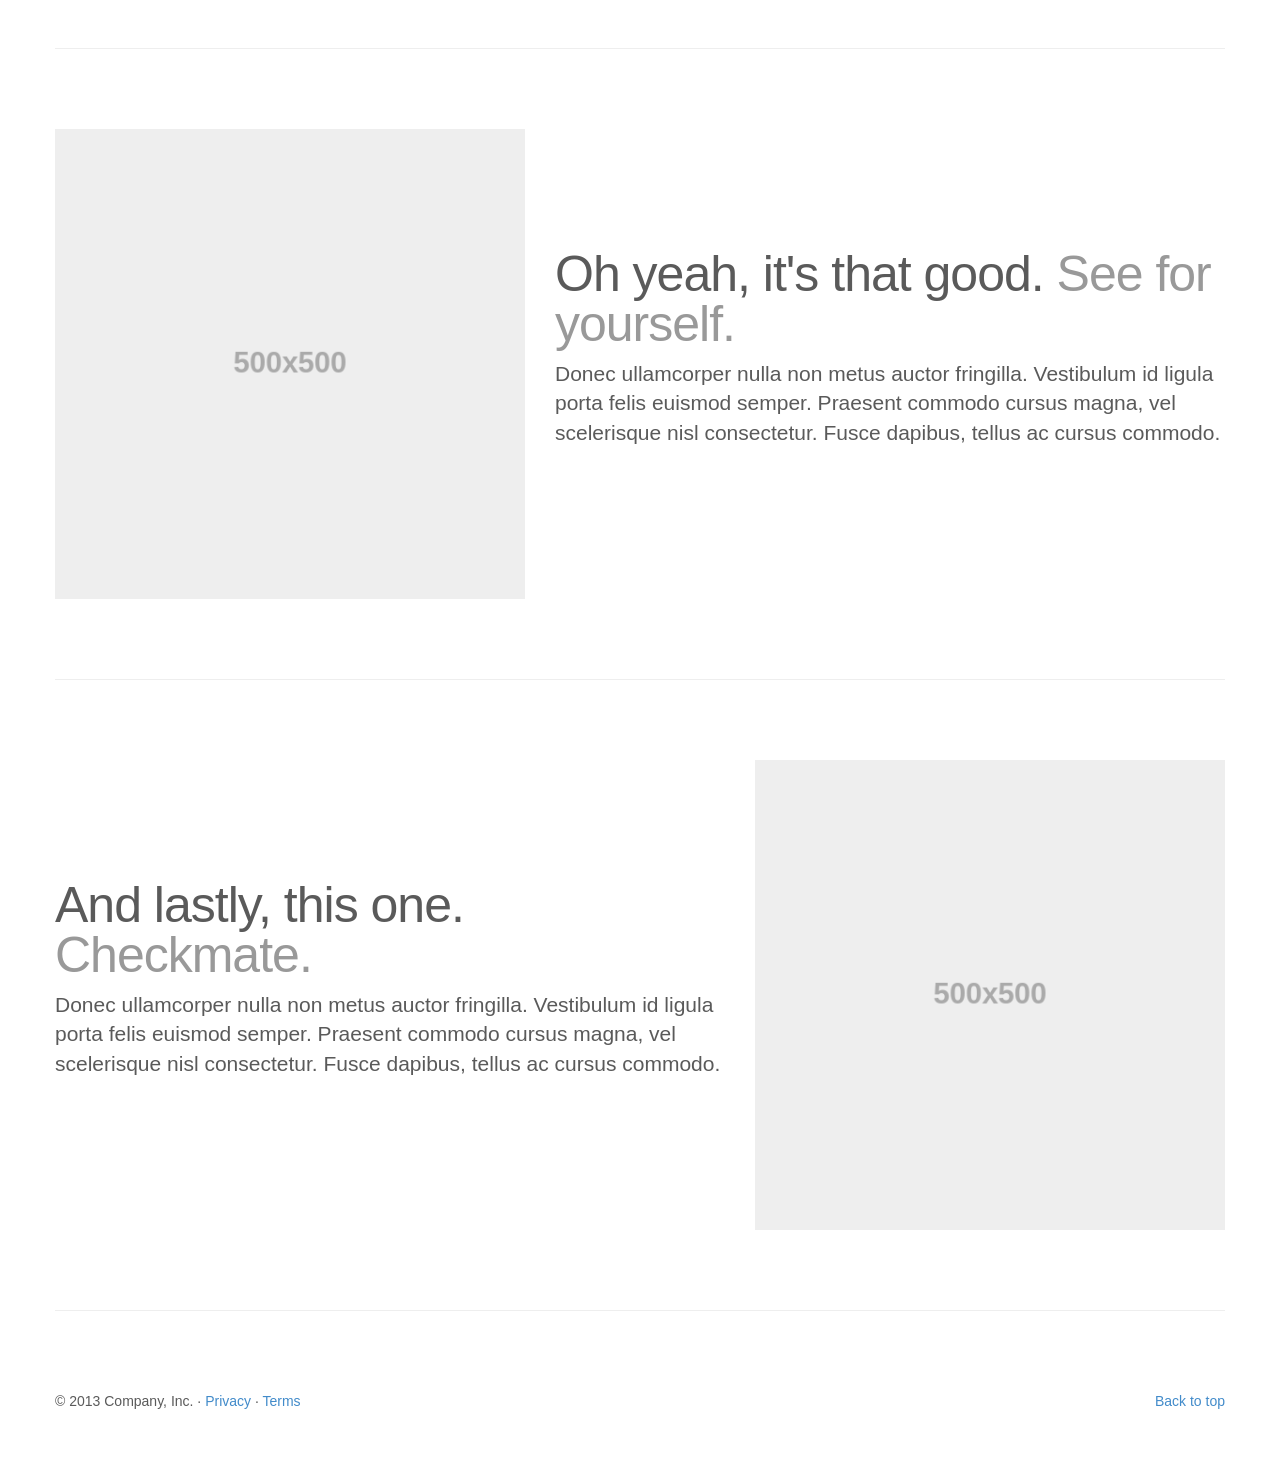
<file: bootstrap/examples/carousel/index.html>
<!DOCTYPE html>
<html lang="en">
  <head>
    <meta charset="utf-8">
    <meta http-equiv="X-UA-Compatible" content="IE=edge">
    <meta name="viewport" content="width=device-width, initial-scale=1.0">
    <meta name="description" content="">
    <meta name="author" content="">
    <link rel="shortcut icon" href="../../docs-assets/ico/favicon.png">

    <title>Carousel Template for Bootstrap</title>

    <!-- Bootstrap core CSS -->
    <link href="../../dist/css/bootstrap.css" rel="stylesheet">

    <!-- Just for debugging purposes. Don't actually copy this line! -->
    <!--[if lt IE 9]><script src="../../docs-assets/js/ie8-responsive-file-warning.js"></script><![endif]-->

    <!-- HTML5 shim and Respond.js IE8 support of HTML5 elements and media queries -->
    <!--[if lt IE 9]>
      <script src="https://oss.maxcdn.com/libs/html5shiv/3.7.0/html5shiv.js"></script>
      <script src="https://oss.maxcdn.com/libs/respond.js/1.3.0/respond.min.js"></script>
    <![endif]-->

    <!-- Custom styles for this template -->
    <link href="carousel.css" rel="stylesheet">
  </head>
<!-- NAVBAR
================================================== -->
  <body>
    <div class="navbar-wrapper">
      <div class="container">

        <div class="navbar navbar-inverse navbar-static-top" role="navigation">
          <div class="container">
            <div class="navbar-header">
              <button type="button" class="navbar-toggle" data-toggle="collapse" data-target=".navbar-collapse">
                <span class="sr-only">Toggle navigation</span>
                <span class="icon-bar"></span>
                <span class="icon-bar"></span>
                <span class="icon-bar"></span>
              </button>
              <a class="navbar-brand" href="#">Project name</a>
            </div>
            <div class="navbar-collapse collapse">
              <ul class="nav navbar-nav">
                <li class="active"><a href="#">Home</a></li>
                <li><a href="#about">About</a></li>
                <li><a href="#contact">Contact</a></li>
                <li class="dropdown">
                  <a href="#" class="dropdown-toggle" data-toggle="dropdown">Dropdown <b class="caret"></b></a>
                  <ul class="dropdown-menu">
                    <li><a href="#">Action</a></li>
                    <li><a href="#">Another action</a></li>
                    <li><a href="#">Something else here</a></li>
                    <li class="divider"></li>
                    <li class="dropdown-header">Nav header</li>
                    <li><a href="#">Separated link</a></li>
                    <li><a href="#">One more separated link</a></li>
                  </ul>
                </li>
              </ul>
            </div>
          </div>
        </div>

      </div>
    </div>


    <!-- Carousel
    ================================================== -->
    <div id="myCarousel" class="carousel slide" data-ride="carousel">
      <!-- Indicators -->
      <ol class="carousel-indicators">
        <li data-target="#myCarousel" data-slide-to="0" class="active"></li>
        <li data-target="#myCarousel" data-slide-to="1"></li>
        <li data-target="#myCarousel" data-slide-to="2"></li>
      </ol>
      <div class="carousel-inner">
        <div class="item active">
          <img data-src="holder.js/900x500/auto/#777:#7a7a7a/text:First slide" alt="First slide">
          <div class="container">
            <div class="carousel-caption">
              <h1>Example headline.</h1>
              <p>Note: If you're viewing this page via a <code>file://</code> URL, the "next" and "previous" Glyphicon buttons on the left and right might not load/display properly due to web browser security rules.</p>
              <p><a class="btn btn-lg btn-primary" href="#" role="button">Sign up today</a></p>
            </div>
          </div>
        </div>
        <div class="item">
          <img data-src="holder.js/900x500/auto/#666:#6a6a6a/text:Second slide" alt="Second slide">
          <div class="container">
            <div class="carousel-caption">
              <h1>Another example headline.</h1>
              <p>Cras justo odio, dapibus ac facilisis in, egestas eget quam. Donec id elit non mi porta gravida at eget metus. Nullam id dolor id nibh ultricies vehicula ut id elit.</p>
              <p><a class="btn btn-lg btn-primary" href="#" role="button">Learn more</a></p>
            </div>
          </div>
        </div>
        <div class="item">
          <img data-src="holder.js/900x500/auto/#555:#5a5a5a/text:Third slide" alt="Third slide">
          <div class="container">
            <div class="carousel-caption">
              <h1>One more for good measure.</h1>
              <p>Cras justo odio, dapibus ac facilisis in, egestas eget quam. Donec id elit non mi porta gravida at eget metus. Nullam id dolor id nibh ultricies vehicula ut id elit.</p>
              <p><a class="btn btn-lg btn-primary" href="#" role="button">Browse gallery</a></p>
            </div>
          </div>
        </div>
      </div>
      <a class="left carousel-control" href="#myCarousel" data-slide="prev"><span class="glyphicon glyphicon-chevron-left"></span></a>
      <a class="right carousel-control" href="#myCarousel" data-slide="next"><span class="glyphicon glyphicon-chevron-right"></span></a>
    </div><!-- /.carousel -->



    <!-- Marketing messaging and featurettes
    ================================================== -->
    <!-- Wrap the rest of the page in another container to center all the content. -->

    <div class="container marketing">

      <!-- Three columns of text below the carousel -->
      <div class="row">
        <div class="col-lg-4">
          <img class="img-circle" data-src="holder.js/140x140" alt="Generic placeholder image">
          <h2>Heading</h2>
          <p>Donec sed odio dui. Etiam porta sem malesuada magna mollis euismod. Nullam id dolor id nibh ultricies vehicula ut id elit. Morbi leo risus, porta ac consectetur ac, vestibulum at eros. Praesent commodo cursus magna.</p>
          <p><a class="btn btn-default" href="#" role="button">View details &raquo;</a></p>
        </div><!-- /.col-lg-4 -->
        <div class="col-lg-4">
          <img class="img-circle" data-src="holder.js/140x140" alt="Generic placeholder image">
          <h2>Heading</h2>
          <p>Duis mollis, est non commodo luctus, nisi erat porttitor ligula, eget lacinia odio sem nec elit. Cras mattis consectetur purus sit amet fermentum. Fusce dapibus, tellus ac cursus commodo, tortor mauris condimentum nibh.</p>
          <p><a class="btn btn-default" href="#" role="button">View details &raquo;</a></p>
        </div><!-- /.col-lg-4 -->
        <div class="col-lg-4">
          <img class="img-circle" data-src="holder.js/140x140" alt="Generic placeholder image">
          <h2>Heading</h2>
          <p>Donec sed odio dui. Cras justo odio, dapibus ac facilisis in, egestas eget quam. Vestibulum id ligula porta felis euismod semper. Fusce dapibus, tellus ac cursus commodo, tortor mauris condimentum nibh, ut fermentum massa justo sit amet risus.</p>
          <p><a class="btn btn-default" href="#" role="button">View details &raquo;</a></p>
        </div><!-- /.col-lg-4 -->
      </div><!-- /.row -->


      <!-- START THE FEATURETTES -->

      <hr class="featurette-divider">

      <div class="row featurette">
        <div class="col-md-7">
          <h2 class="featurette-heading">First featurette heading. <span class="text-muted">It'll blow your mind.</span></h2>
          <p class="lead">Donec ullamcorper nulla non metus auctor fringilla. Vestibulum id ligula porta felis euismod semper. Praesent commodo cursus magna, vel scelerisque nisl consectetur. Fusce dapibus, tellus ac cursus commodo.</p>
        </div>
        <div class="col-md-5">
          <img class="featurette-image img-responsive" data-src="holder.js/500x500/auto" alt="Generic placeholder image">
        </div>
      </div>

      <hr class="featurette-divider">

      <div class="row featurette">
        <div class="col-md-5">
          <img class="featurette-image img-responsive" data-src="holder.js/500x500/auto" alt="Generic placeholder image">
        </div>
        <div class="col-md-7">
          <h2 class="featurette-heading">Oh yeah, it's that good. <span class="text-muted">See for yourself.</span></h2>
          <p class="lead">Donec ullamcorper nulla non metus auctor fringilla. Vestibulum id ligula porta felis euismod semper. Praesent commodo cursus magna, vel scelerisque nisl consectetur. Fusce dapibus, tellus ac cursus commodo.</p>
        </div>
      </div>

      <hr class="featurette-divider">

      <div class="row featurette">
        <div class="col-md-7">
          <h2 class="featurette-heading">And lastly, this one. <span class="text-muted">Checkmate.</span></h2>
          <p class="lead">Donec ullamcorper nulla non metus auctor fringilla. Vestibulum id ligula porta felis euismod semper. Praesent commodo cursus magna, vel scelerisque nisl consectetur. Fusce dapibus, tellus ac cursus commodo.</p>
        </div>
        <div class="col-md-5">
          <img class="featurette-image img-responsive" data-src="holder.js/500x500/auto" alt="Generic placeholder image">
        </div>
      </div>

      <hr class="featurette-divider">

      <!-- /END THE FEATURETTES -->


      <!-- FOOTER -->
      <footer>
        <p class="pull-right"><a href="#">Back to top</a></p>
        <p>&copy; 2013 Company, Inc. &middot; <a href="#">Privacy</a> &middot; <a href="#">Terms</a></p>
      </footer>

    </div><!-- /.container -->


    <!-- Bootstrap core JavaScript
    ================================================== -->
    <!-- Placed at the end of the document so the pages load faster -->
    <script src="https://code.jquery.com/jquery-1.10.2.min.js"></script>
    <script src="../../dist/js/bootstrap.min.js"></script>
    <script src="../../docs-assets/js/holder.js"></script>
  </body>
</html>
</file>
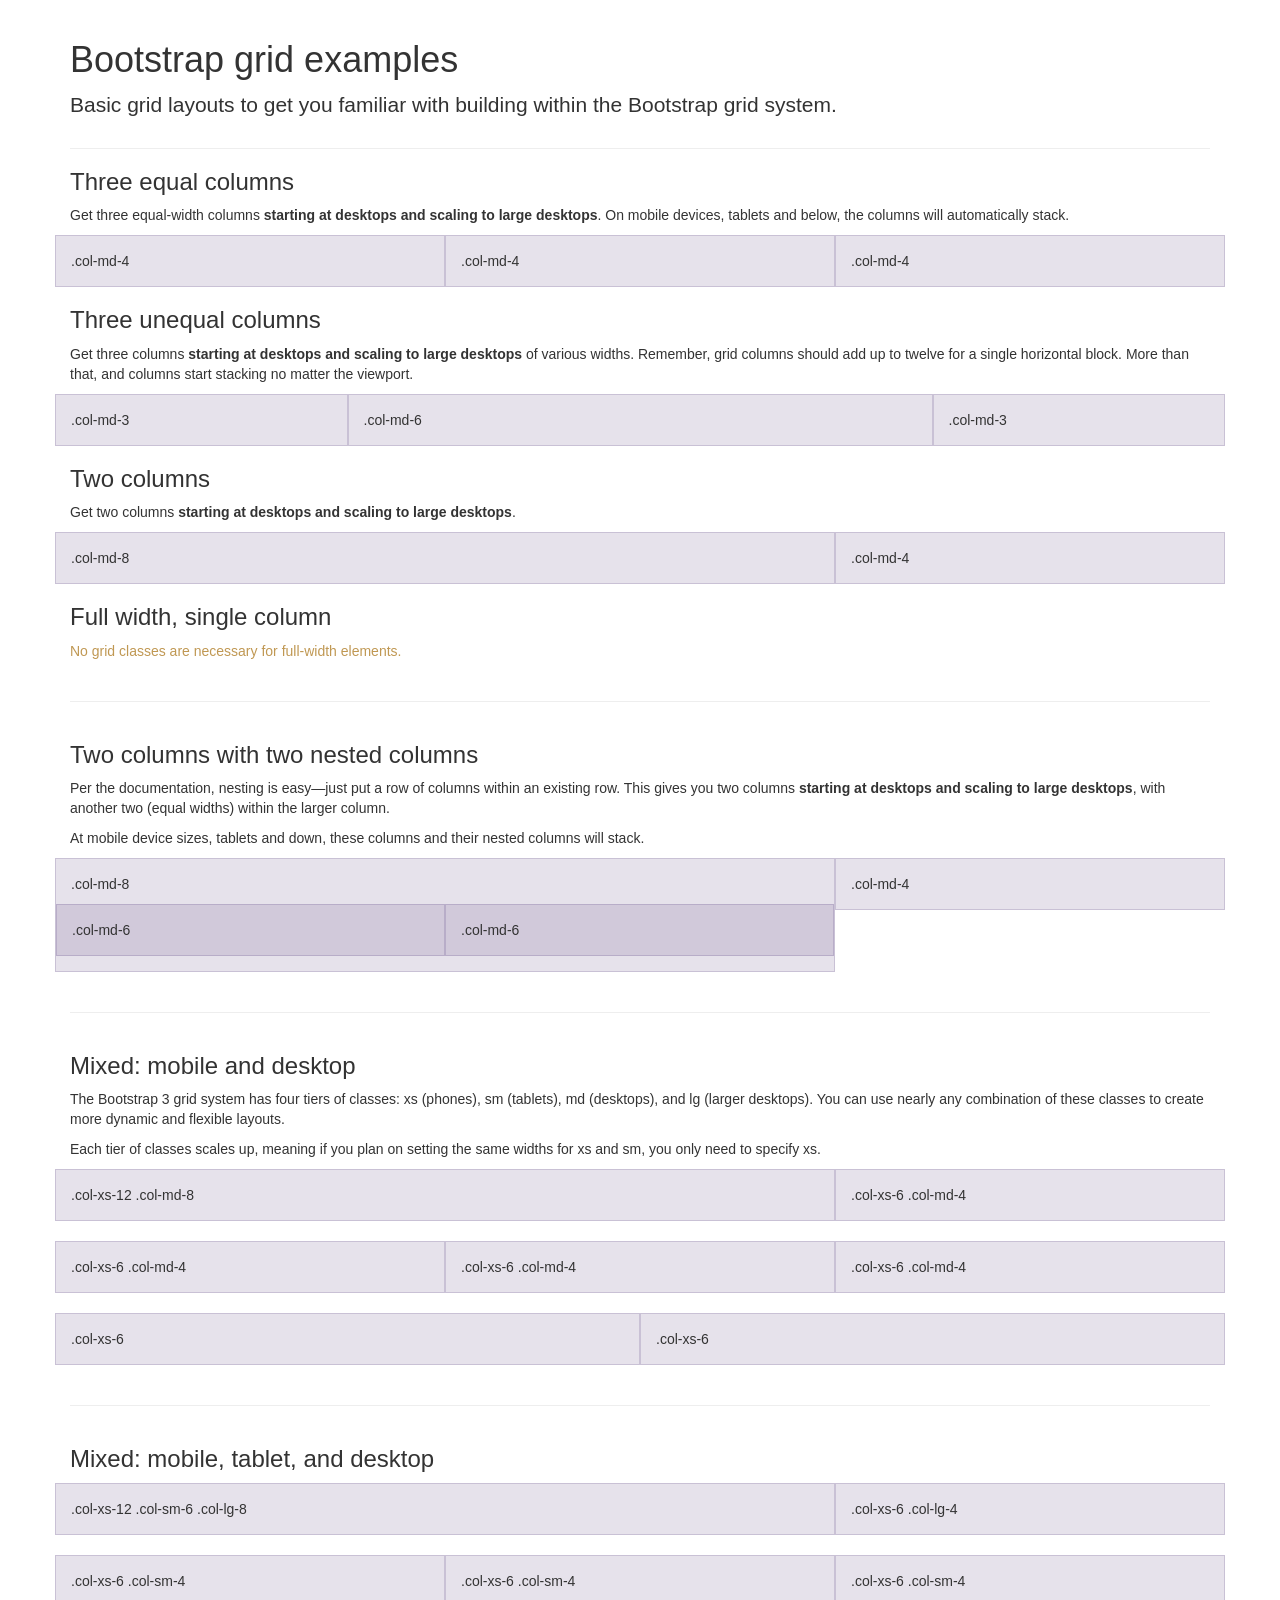
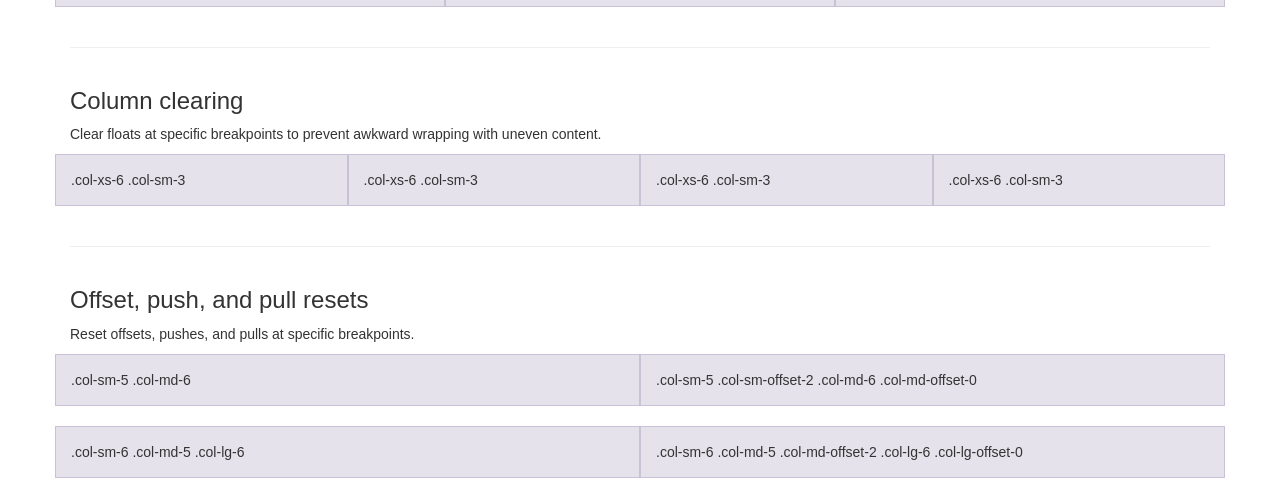
<file: bootstrap/examples/grid/index.html>
<!DOCTYPE html>
<html lang="en">
  <head>
    <meta charset="utf-8">
    <meta http-equiv="X-UA-Compatible" content="IE=edge">
    <meta name="viewport" content="width=device-width, initial-scale=1.0">
    <meta name="description" content="">
    <meta name="author" content="">
    <link rel="shortcut icon" href="../../docs-assets/ico/favicon.png">

    <title>Grid Template for Bootstrap</title>

    <!-- Bootstrap core CSS -->
    <link href="../../dist/css/bootstrap.css" rel="stylesheet">

    <!-- Custom styles for this template -->
    <link href="grid.css" rel="stylesheet">

    <!-- Just for debugging purposes. Don't actually copy this line! -->
    <!--[if lt IE 9]><script src="../../docs-assets/js/ie8-responsive-file-warning.js"></script><![endif]-->

    <!-- HTML5 shim and Respond.js IE8 support of HTML5 elements and media queries -->
    <!--[if lt IE 9]>
      <script src="https://oss.maxcdn.com/libs/html5shiv/3.7.0/html5shiv.js"></script>
      <script src="https://oss.maxcdn.com/libs/respond.js/1.3.0/respond.min.js"></script>
    <![endif]-->
  </head>

  <body>
    <div class="container">

      <div class="page-header">
        <h1>Bootstrap grid examples</h1>
        <p class="lead">Basic grid layouts to get you familiar with building within the Bootstrap grid system.</p>
      </div>

      <h3>Three equal columns</h3>
      <p>Get three equal-width columns <strong>starting at desktops and scaling to large desktops</strong>. On mobile devices, tablets and below, the columns will automatically stack.</p>
      <div class="row">
        <div class="col-md-4">.col-md-4</div>
        <div class="col-md-4">.col-md-4</div>
        <div class="col-md-4">.col-md-4</div>
      </div>

      <h3>Three unequal columns</h3>
      <p>Get three columns <strong>starting at desktops and scaling to large desktops</strong> of various widths. Remember, grid columns should add up to twelve for a single horizontal block. More than that, and columns start stacking no matter the viewport.</p>
      <div class="row">
        <div class="col-md-3">.col-md-3</div>
        <div class="col-md-6">.col-md-6</div>
        <div class="col-md-3">.col-md-3</div>
      </div>

      <h3>Two columns</h3>
      <p>Get two columns <strong>starting at desktops and scaling to large desktops</strong>.</p>
      <div class="row">
        <div class="col-md-8">.col-md-8</div>
        <div class="col-md-4">.col-md-4</div>
      </div>

      <h3>Full width, single column</h3>
      <p class="text-warning">No grid classes are necessary for full-width elements.</p>

      <hr>

      <h3>Two columns with two nested columns</h3>
      <p>Per the documentation, nesting is easy—just put a row of columns within an existing row. This gives you two columns <strong>starting at desktops and scaling to large desktops</strong>, with another two (equal widths) within the larger column.</p>
      <p>At mobile device sizes, tablets and down, these columns and their nested columns will stack.</p>
      <div class="row">
        <div class="col-md-8">
          .col-md-8
          <div class="row">
            <div class="col-md-6">.col-md-6</div>
            <div class="col-md-6">.col-md-6</div>
          </div>
        </div>
        <div class="col-md-4">.col-md-4</div>
      </div>

      <hr>

      <h3>Mixed: mobile and desktop</h3>
      <p>The Bootstrap 3 grid system has four tiers of classes: xs (phones), sm (tablets), md (desktops), and lg (larger desktops). You can use nearly any combination of these classes to create more dynamic and flexible layouts.</p>
      <p>Each tier of classes scales up, meaning if you plan on setting the same widths for xs and sm, you only need to specify xs.</p>
      <div class="row">
        <div class="col-xs-12 col-md-8">.col-xs-12 .col-md-8</div>
        <div class="col-xs-6 col-md-4">.col-xs-6 .col-md-4</div>
      </div>
      <div class="row">
        <div class="col-xs-6 col-md-4">.col-xs-6 .col-md-4</div>
        <div class="col-xs-6 col-md-4">.col-xs-6 .col-md-4</div>
        <div class="col-xs-6 col-md-4">.col-xs-6 .col-md-4</div>
      </div>
      <div class="row">
        <div class="col-xs-6">.col-xs-6</div>
        <div class="col-xs-6">.col-xs-6</div>
      </div>

      <hr>

      <h3>Mixed: mobile, tablet, and desktop</h3>
      <p></p>
      <div class="row">
        <div class="col-xs-12 col-sm-6 col-lg-8">.col-xs-12 .col-sm-6 .col-lg-8</div>
        <div class="col-xs-6 col-lg-4">.col-xs-6 .col-lg-4</div>
      </div>
      <div class="row">
        <div class="col-xs-6 col-sm-4">.col-xs-6 .col-sm-4</div>
        <div class="col-xs-6 col-sm-4">.col-xs-6 .col-sm-4</div>
        <div class="col-xs-6 col-sm-4">.col-xs-6 .col-sm-4</div>
      </div>

      <hr>

      <h3>Column clearing</h3>
      <p>Clear floats at specific breakpoints to prevent awkward wrapping with uneven content.</p>
      <div class="row">
        <div class="col-xs-6 col-sm-3">.col-xs-6 .col-sm-3</div>
        <div class="col-xs-6 col-sm-3">.col-xs-6 .col-sm-3</div>

        <!-- Add the extra clearfix for only the required viewport -->
        <div class="clearfix visible-xs"></div>

        <div class="col-xs-6 col-sm-3">.col-xs-6 .col-sm-3</div>
        <div class="col-xs-6 col-sm-3">.col-xs-6 .col-sm-3</div>
      </div>

      <hr>

      <h3>Offset, push, and pull resets</h3>
      <p>Reset offsets, pushes, and pulls at specific breakpoints.</p>
      <div class="row">
        <div class="col-sm-5 col-md-6">.col-sm-5 .col-md-6</div>
        <div class="col-sm-5 col-sm-offset-2 col-md-6 col-md-offset-0">.col-sm-5 .col-sm-offset-2 .col-md-6 .col-md-offset-0</div>
      </div>
      <div class="row">
        <div class="col-sm-6 col-md-5 col-lg-6">.col-sm-6 .col-md-5 .col-lg-6</div>
        <div class="col-sm-6 col-md-5 col-md-offset-2 col-lg-6 col-lg-offset-0">.col-sm-6 .col-md-5 .col-md-offset-2 .col-lg-6 .col-lg-offset-0</div>
      </div>


    </div> <!-- /container -->


    <!-- Bootstrap core JavaScript
    ================================================== -->
    <!-- Placed at the end of the document so the pages load faster -->
  </body>
</html>
</file>
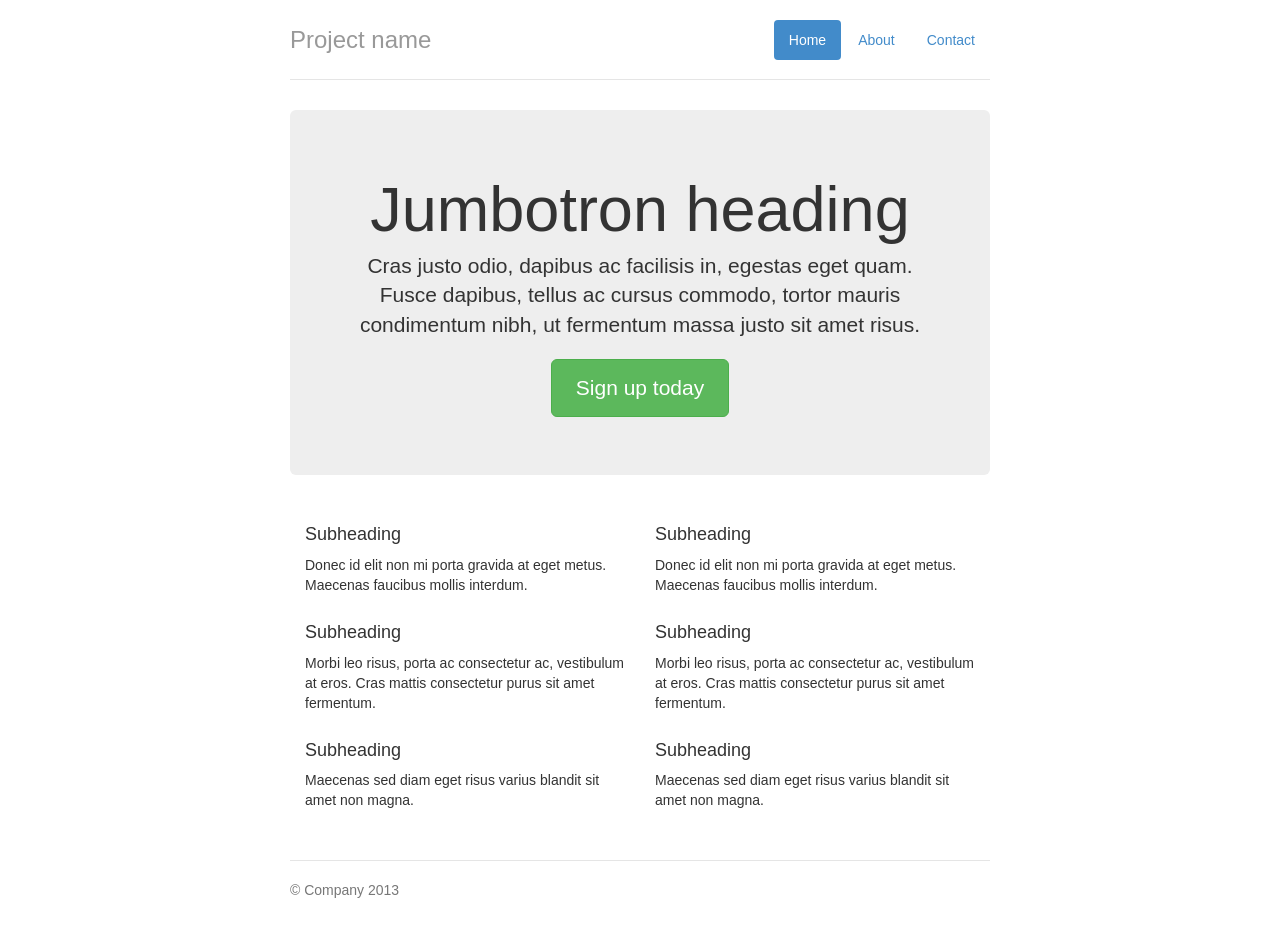
<file: bootstrap/examples/jumbotron-narrow/index.html>
<!DOCTYPE html>
<html lang="en">
  <head>
    <meta charset="utf-8">
    <meta http-equiv="X-UA-Compatible" content="IE=edge">
    <meta name="viewport" content="width=device-width, initial-scale=1.0">
    <meta name="description" content="">
    <meta name="author" content="">
    <link rel="shortcut icon" href="../../docs-assets/ico/favicon.png">

    <title>Narrow Jumbotron Template for Bootstrap</title>

    <!-- Bootstrap core CSS -->
    <link href="../../dist/css/bootstrap.css" rel="stylesheet">

    <!-- Custom styles for this template -->
    <link href="jumbotron-narrow.css" rel="stylesheet">

    <!-- Just for debugging purposes. Don't actually copy this line! -->
    <!--[if lt IE 9]><script src="../../docs-assets/js/ie8-responsive-file-warning.js"></script><![endif]-->

    <!-- HTML5 shim and Respond.js IE8 support of HTML5 elements and media queries -->
    <!--[if lt IE 9]>
      <script src="https://oss.maxcdn.com/libs/html5shiv/3.7.0/html5shiv.js"></script>
      <script src="https://oss.maxcdn.com/libs/respond.js/1.3.0/respond.min.js"></script>
    <![endif]-->
  </head>

  <body>

    <div class="container">
      <div class="header">
        <ul class="nav nav-pills pull-right">
          <li class="active"><a href="#">Home</a></li>
          <li><a href="#">About</a></li>
          <li><a href="#">Contact</a></li>
        </ul>
        <h3 class="text-muted">Project name</h3>
      </div>

      <div class="jumbotron">
        <h1>Jumbotron heading</h1>
        <p class="lead">Cras justo odio, dapibus ac facilisis in, egestas eget quam. Fusce dapibus, tellus ac cursus commodo, tortor mauris condimentum nibh, ut fermentum massa justo sit amet risus.</p>
        <p><a class="btn btn-lg btn-success" href="#" role="button">Sign up today</a></p>
      </div>

      <div class="row marketing">
        <div class="col-lg-6">
          <h4>Subheading</h4>
          <p>Donec id elit non mi porta gravida at eget metus. Maecenas faucibus mollis interdum.</p>

          <h4>Subheading</h4>
          <p>Morbi leo risus, porta ac consectetur ac, vestibulum at eros. Cras mattis consectetur purus sit amet fermentum.</p>

          <h4>Subheading</h4>
          <p>Maecenas sed diam eget risus varius blandit sit amet non magna.</p>
        </div>

        <div class="col-lg-6">
          <h4>Subheading</h4>
          <p>Donec id elit non mi porta gravida at eget metus. Maecenas faucibus mollis interdum.</p>

          <h4>Subheading</h4>
          <p>Morbi leo risus, porta ac consectetur ac, vestibulum at eros. Cras mattis consectetur purus sit amet fermentum.</p>

          <h4>Subheading</h4>
          <p>Maecenas sed diam eget risus varius blandit sit amet non magna.</p>
        </div>
      </div>

      <div class="footer">
        <p>&copy; Company 2013</p>
      </div>

    </div> <!-- /container -->


    <!-- Bootstrap core JavaScript
    ================================================== -->
    <!-- Placed at the end of the document so the pages load faster -->
  </body>
</html>
</file>
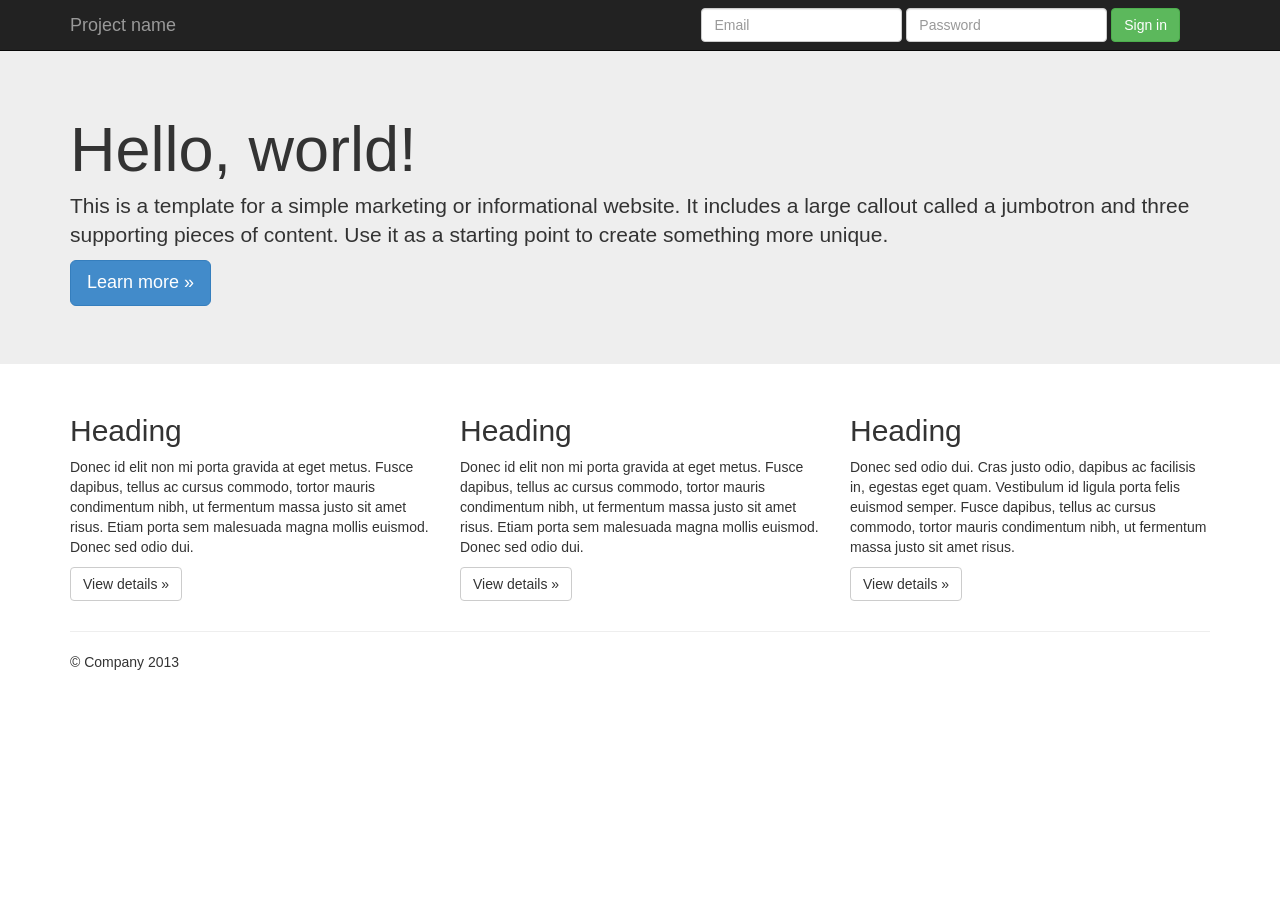
<file: bootstrap/examples/jumbotron/index.html>
<!DOCTYPE html>
<html lang="en">
  <head>
    <meta charset="utf-8">
    <meta http-equiv="X-UA-Compatible" content="IE=edge">
    <meta name="viewport" content="width=device-width, initial-scale=1.0">
    <meta name="description" content="">
    <meta name="author" content="">
    <link rel="shortcut icon" href="../../docs-assets/ico/favicon.png">

    <title>Jumbotron Template for Bootstrap</title>

    <!-- Bootstrap core CSS -->
    <link href="../../dist/css/bootstrap.css" rel="stylesheet">

    <!-- Custom styles for this template -->
    <link href="jumbotron.css" rel="stylesheet">

    <!-- Just for debugging purposes. Don't actually copy this line! -->
    <!--[if lt IE 9]><script src="../../docs-assets/js/ie8-responsive-file-warning.js"></script><![endif]-->

    <!-- HTML5 shim and Respond.js IE8 support of HTML5 elements and media queries -->
    <!--[if lt IE 9]>
      <script src="https://oss.maxcdn.com/libs/html5shiv/3.7.0/html5shiv.js"></script>
      <script src="https://oss.maxcdn.com/libs/respond.js/1.3.0/respond.min.js"></script>
    <![endif]-->
  </head>

  <body>

    <div class="navbar navbar-inverse navbar-fixed-top" role="navigation">
      <div class="container">
        <div class="navbar-header">
          <button type="button" class="navbar-toggle" data-toggle="collapse" data-target=".navbar-collapse">
            <span class="sr-only">Toggle navigation</span>
            <span class="icon-bar"></span>
            <span class="icon-bar"></span>
            <span class="icon-bar"></span>
          </button>
          <a class="navbar-brand" href="#">Project name</a>
        </div>
        <div class="navbar-collapse collapse">
          <form class="navbar-form navbar-right">
            <div class="form-group">
              <input type="text" placeholder="Email" class="form-control">
            </div>
            <div class="form-group">
              <input type="password" placeholder="Password" class="form-control">
            </div>
            <button type="submit" class="btn btn-success">Sign in</button>
          </form>
        </div><!--/.navbar-collapse -->
      </div>
    </div>

    <!-- Main jumbotron for a primary marketing message or call to action -->
    <div class="jumbotron">
      <div class="container">
        <h1>Hello, world!</h1>
        <p>This is a template for a simple marketing or informational website. It includes a large callout called a jumbotron and three supporting pieces of content. Use it as a starting point to create something more unique.</p>
        <p><a class="btn btn-primary btn-lg" role="button">Learn more &raquo;</a></p>
      </div>
    </div>

    <div class="container">
      <!-- Example row of columns -->
      <div class="row">
        <div class="col-md-4">
          <h2>Heading</h2>
          <p>Donec id elit non mi porta gravida at eget metus. Fusce dapibus, tellus ac cursus commodo, tortor mauris condimentum nibh, ut fermentum massa justo sit amet risus. Etiam porta sem malesuada magna mollis euismod. Donec sed odio dui. </p>
          <p><a class="btn btn-default" href="#" role="button">View details &raquo;</a></p>
        </div>
        <div class="col-md-4">
          <h2>Heading</h2>
          <p>Donec id elit non mi porta gravida at eget metus. Fusce dapibus, tellus ac cursus commodo, tortor mauris condimentum nibh, ut fermentum massa justo sit amet risus. Etiam porta sem malesuada magna mollis euismod. Donec sed odio dui. </p>
          <p><a class="btn btn-default" href="#" role="button">View details &raquo;</a></p>
       </div>
        <div class="col-md-4">
          <h2>Heading</h2>
          <p>Donec sed odio dui. Cras justo odio, dapibus ac facilisis in, egestas eget quam. Vestibulum id ligula porta felis euismod semper. Fusce dapibus, tellus ac cursus commodo, tortor mauris condimentum nibh, ut fermentum massa justo sit amet risus.</p>
          <p><a class="btn btn-default" href="#" role="button">View details &raquo;</a></p>
        </div>
      </div>

      <hr>

      <footer>
        <p>&copy; Company 2013</p>
      </footer>
    </div> <!-- /container -->


    <!-- Bootstrap core JavaScript
    ================================================== -->
    <!-- Placed at the end of the document so the pages load faster -->
    <script src="https://code.jquery.com/jquery-1.10.2.min.js"></script>
    <script src="../../dist/js/bootstrap.min.js"></script>
  </body>
</html>
</file>
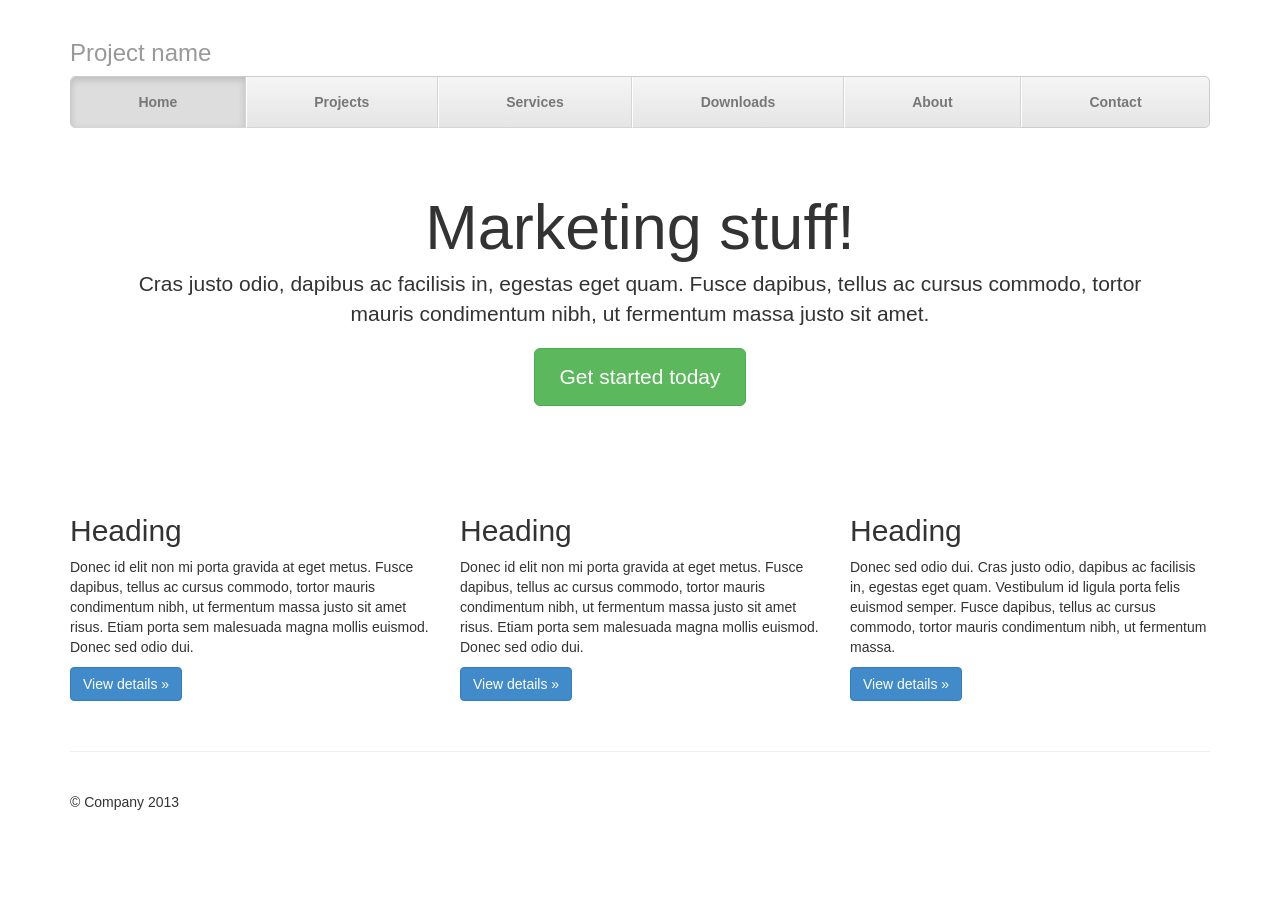
<file: bootstrap/examples/justified-nav/index.html>
<!DOCTYPE html>
<html lang="en">
  <head>
    <meta charset="utf-8">
    <meta http-equiv="X-UA-Compatible" content="IE=edge">
    <meta name="viewport" content="width=device-width, initial-scale=1.0">
    <meta name="description" content="">
    <meta name="author" content="">
    <link rel="shortcut icon" href="../../docs-assets/ico/favicon.png">

    <title>Justified Nav Template for Bootstrap</title>

    <!-- Bootstrap core CSS -->
    <link href="../../dist/css/bootstrap.css" rel="stylesheet">

    <!-- Custom styles for this template -->
    <link href="justified-nav.css" rel="stylesheet">

    <!-- Just for debugging purposes. Don't actually copy this line! -->
    <!--[if lt IE 9]><script src="../../docs-assets/js/ie8-responsive-file-warning.js"></script><![endif]-->

    <!-- HTML5 shim and Respond.js IE8 support of HTML5 elements and media queries -->
    <!--[if lt IE 9]>
      <script src="https://oss.maxcdn.com/libs/html5shiv/3.7.0/html5shiv.js"></script>
      <script src="https://oss.maxcdn.com/libs/respond.js/1.3.0/respond.min.js"></script>
    <![endif]-->
  </head>

  <body>

    <div class="container">

      <div class="masthead">
        <h3 class="text-muted">Project name</h3>
        <ul class="nav nav-justified">
          <li class="active"><a href="#">Home</a></li>
          <li><a href="#">Projects</a></li>
          <li><a href="#">Services</a></li>
          <li><a href="#">Downloads</a></li>
          <li><a href="#">About</a></li>
          <li><a href="#">Contact</a></li>
        </ul>
      </div>

      <!-- Jumbotron -->
      <div class="jumbotron">
        <h1>Marketing stuff!</h1>
        <p class="lead">Cras justo odio, dapibus ac facilisis in, egestas eget quam. Fusce dapibus, tellus ac cursus commodo, tortor mauris condimentum nibh, ut fermentum massa justo sit amet.</p>
        <p><a class="btn btn-lg btn-success" href="#" role="button">Get started today</a></p>
      </div>

      <!-- Example row of columns -->
      <div class="row">
        <div class="col-lg-4">
          <h2>Heading</h2>
          <p>Donec id elit non mi porta gravida at eget metus. Fusce dapibus, tellus ac cursus commodo, tortor mauris condimentum nibh, ut fermentum massa justo sit amet risus. Etiam porta sem malesuada magna mollis euismod. Donec sed odio dui. </p>
          <p><a class="btn btn-primary" href="#" role="button">View details &raquo;</a></p>
        </div>
        <div class="col-lg-4">
          <h2>Heading</h2>
          <p>Donec id elit non mi porta gravida at eget metus. Fusce dapibus, tellus ac cursus commodo, tortor mauris condimentum nibh, ut fermentum massa justo sit amet risus. Etiam porta sem malesuada magna mollis euismod. Donec sed odio dui. </p>
          <p><a class="btn btn-primary" href="#" role="button">View details &raquo;</a></p>
       </div>
        <div class="col-lg-4">
          <h2>Heading</h2>
          <p>Donec sed odio dui. Cras justo odio, dapibus ac facilisis in, egestas eget quam. Vestibulum id ligula porta felis euismod semper. Fusce dapibus, tellus ac cursus commodo, tortor mauris condimentum nibh, ut fermentum massa.</p>
          <p><a class="btn btn-primary" href="#" role="button">View details &raquo;</a></p>
        </div>
      </div>

      <!-- Site footer -->
      <div class="footer">
        <p>&copy; Company 2013</p>
      </div>

    </div> <!-- /container -->


    <!-- Bootstrap core JavaScript
    ================================================== -->
    <!-- Placed at the end of the document so the pages load faster -->
  </body>
</html>
</file>
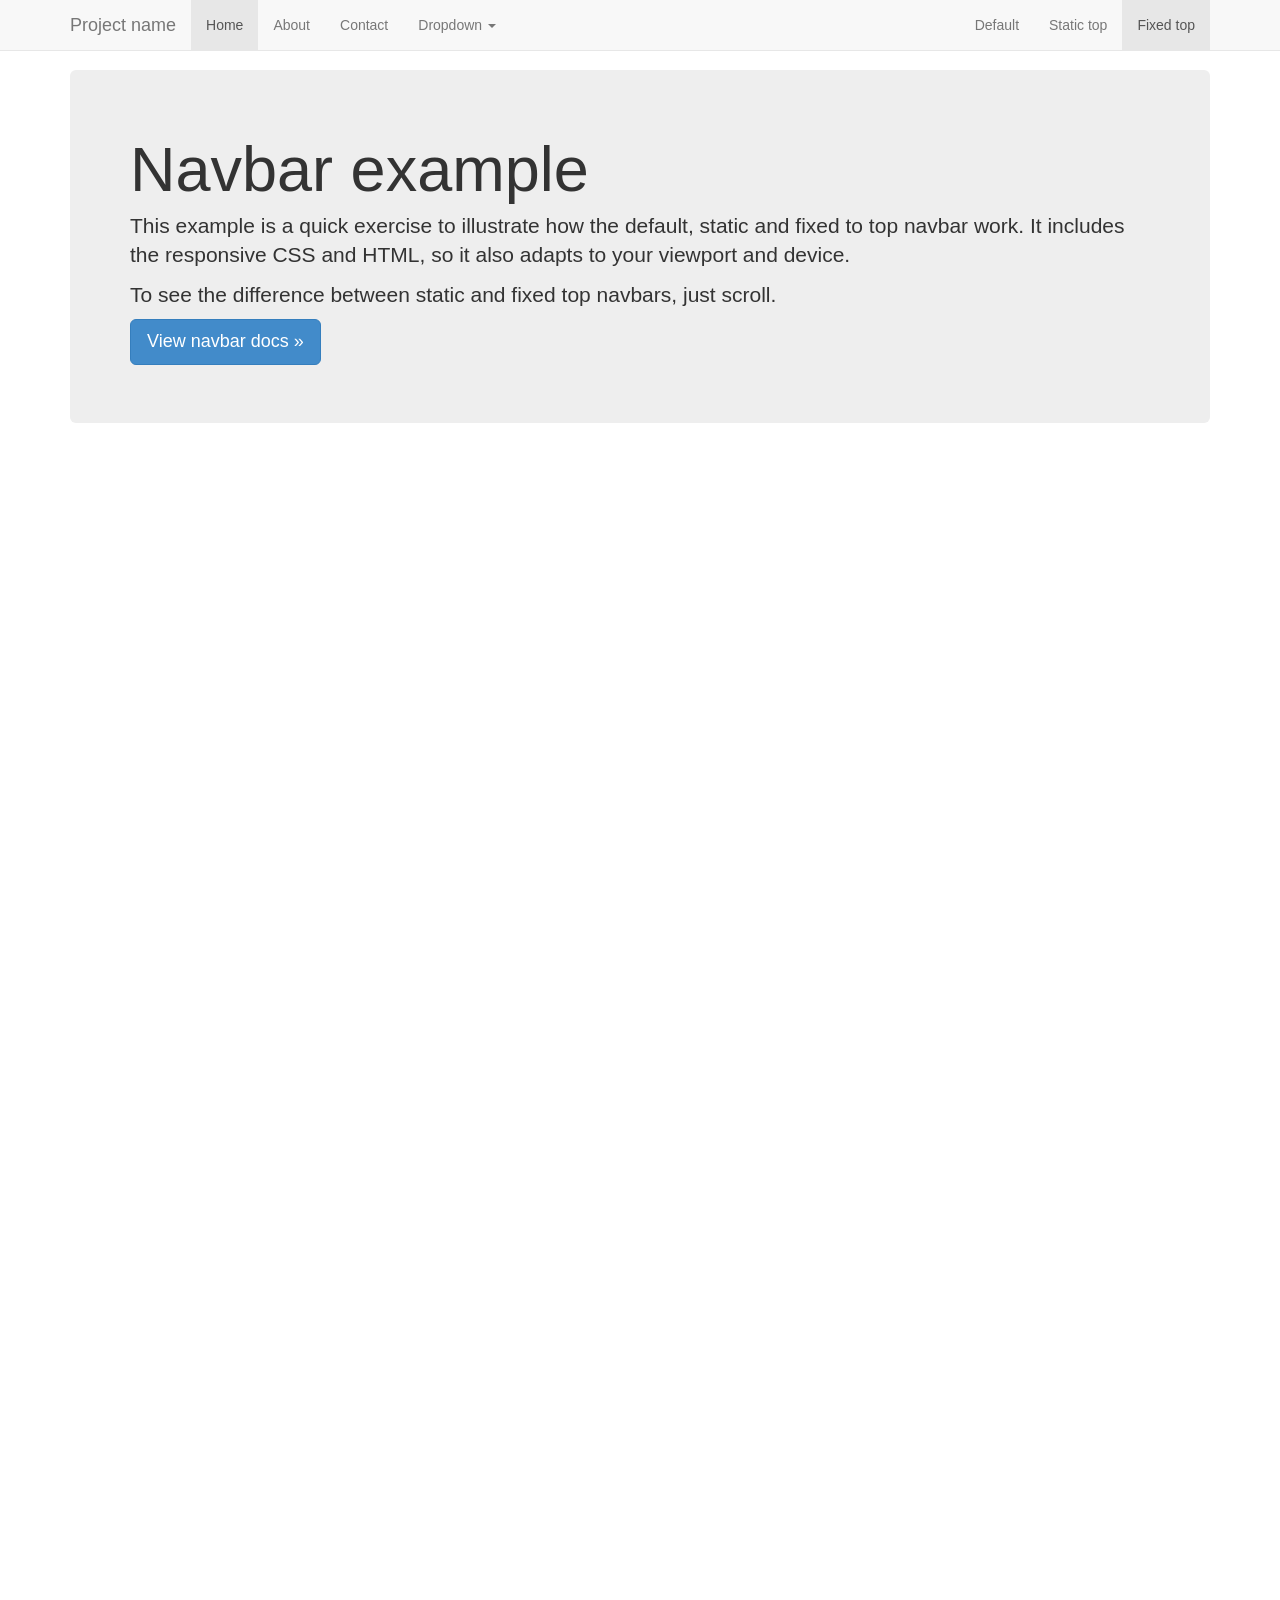
<file: bootstrap/examples/navbar-fixed-top/index.html>
<!DOCTYPE html>
<html lang="en">
  <head>
    <meta charset="utf-8">
    <meta http-equiv="X-UA-Compatible" content="IE=edge">
    <meta name="viewport" content="width=device-width, initial-scale=1.0">
    <meta name="description" content="">
    <meta name="author" content="">
    <link rel="shortcut icon" href="../../docs-assets/ico/favicon.png">

    <title>Fixed Top Navbar Example for Bootstrap</title>

    <!-- Bootstrap core CSS -->
    <link href="../../dist/css/bootstrap.css" rel="stylesheet">

    <!-- Custom styles for this template -->
    <link href="navbar-fixed-top.css" rel="stylesheet">

    <!-- Just for debugging purposes. Don't actually copy this line! -->
    <!--[if lt IE 9]><script src="../../docs-assets/js/ie8-responsive-file-warning.js"></script><![endif]-->

    <!-- HTML5 shim and Respond.js IE8 support of HTML5 elements and media queries -->
    <!--[if lt IE 9]>
      <script src="https://oss.maxcdn.com/libs/html5shiv/3.7.0/html5shiv.js"></script>
      <script src="https://oss.maxcdn.com/libs/respond.js/1.3.0/respond.min.js"></script>
    <![endif]-->
  </head>

  <body>

    <!-- Fixed navbar -->
    <div class="navbar navbar-default navbar-fixed-top" role="navigation">
      <div class="container">
        <div class="navbar-header">
          <button type="button" class="navbar-toggle" data-toggle="collapse" data-target=".navbar-collapse">
            <span class="sr-only">Toggle navigation</span>
            <span class="icon-bar"></span>
            <span class="icon-bar"></span>
            <span class="icon-bar"></span>
          </button>
          <a class="navbar-brand" href="#">Project name</a>
        </div>
        <div class="navbar-collapse collapse">
          <ul class="nav navbar-nav">
            <li class="active"><a href="#">Home</a></li>
            <li><a href="#about">About</a></li>
            <li><a href="#contact">Contact</a></li>
            <li class="dropdown">
              <a href="#" class="dropdown-toggle" data-toggle="dropdown">Dropdown <b class="caret"></b></a>
              <ul class="dropdown-menu">
                <li><a href="#">Action</a></li>
                <li><a href="#">Another action</a></li>
                <li><a href="#">Something else here</a></li>
                <li class="divider"></li>
                <li class="dropdown-header">Nav header</li>
                <li><a href="#">Separated link</a></li>
                <li><a href="#">One more separated link</a></li>
              </ul>
            </li>
          </ul>
          <ul class="nav navbar-nav navbar-right">
            <li><a href="../navbar/">Default</a></li>
            <li><a href="../navbar-static-top/">Static top</a></li>
            <li class="active"><a href="./">Fixed top</a></li>
          </ul>
        </div><!--/.nav-collapse -->
      </div>
    </div>

    <div class="container">

      <!-- Main component for a primary marketing message or call to action -->
      <div class="jumbotron">
        <h1>Navbar example</h1>
        <p>This example is a quick exercise to illustrate how the default, static and fixed to top navbar work. It includes the responsive CSS and HTML, so it also adapts to your viewport and device.</p>
        <p>To see the difference between static and fixed top navbars, just scroll.</p>
        <p>
          <a class="btn btn-lg btn-primary" href="../../components/#navbar" role="button">View navbar docs &raquo;</a>
        </p>
      </div>

    </div> <!-- /container -->


    <!-- Bootstrap core JavaScript
    ================================================== -->
    <!-- Placed at the end of the document so the pages load faster -->
    <script src="https://code.jquery.com/jquery-1.10.2.min.js"></script>
    <script src="../../dist/js/bootstrap.min.js"></script>
  </body>
</html>
</file>
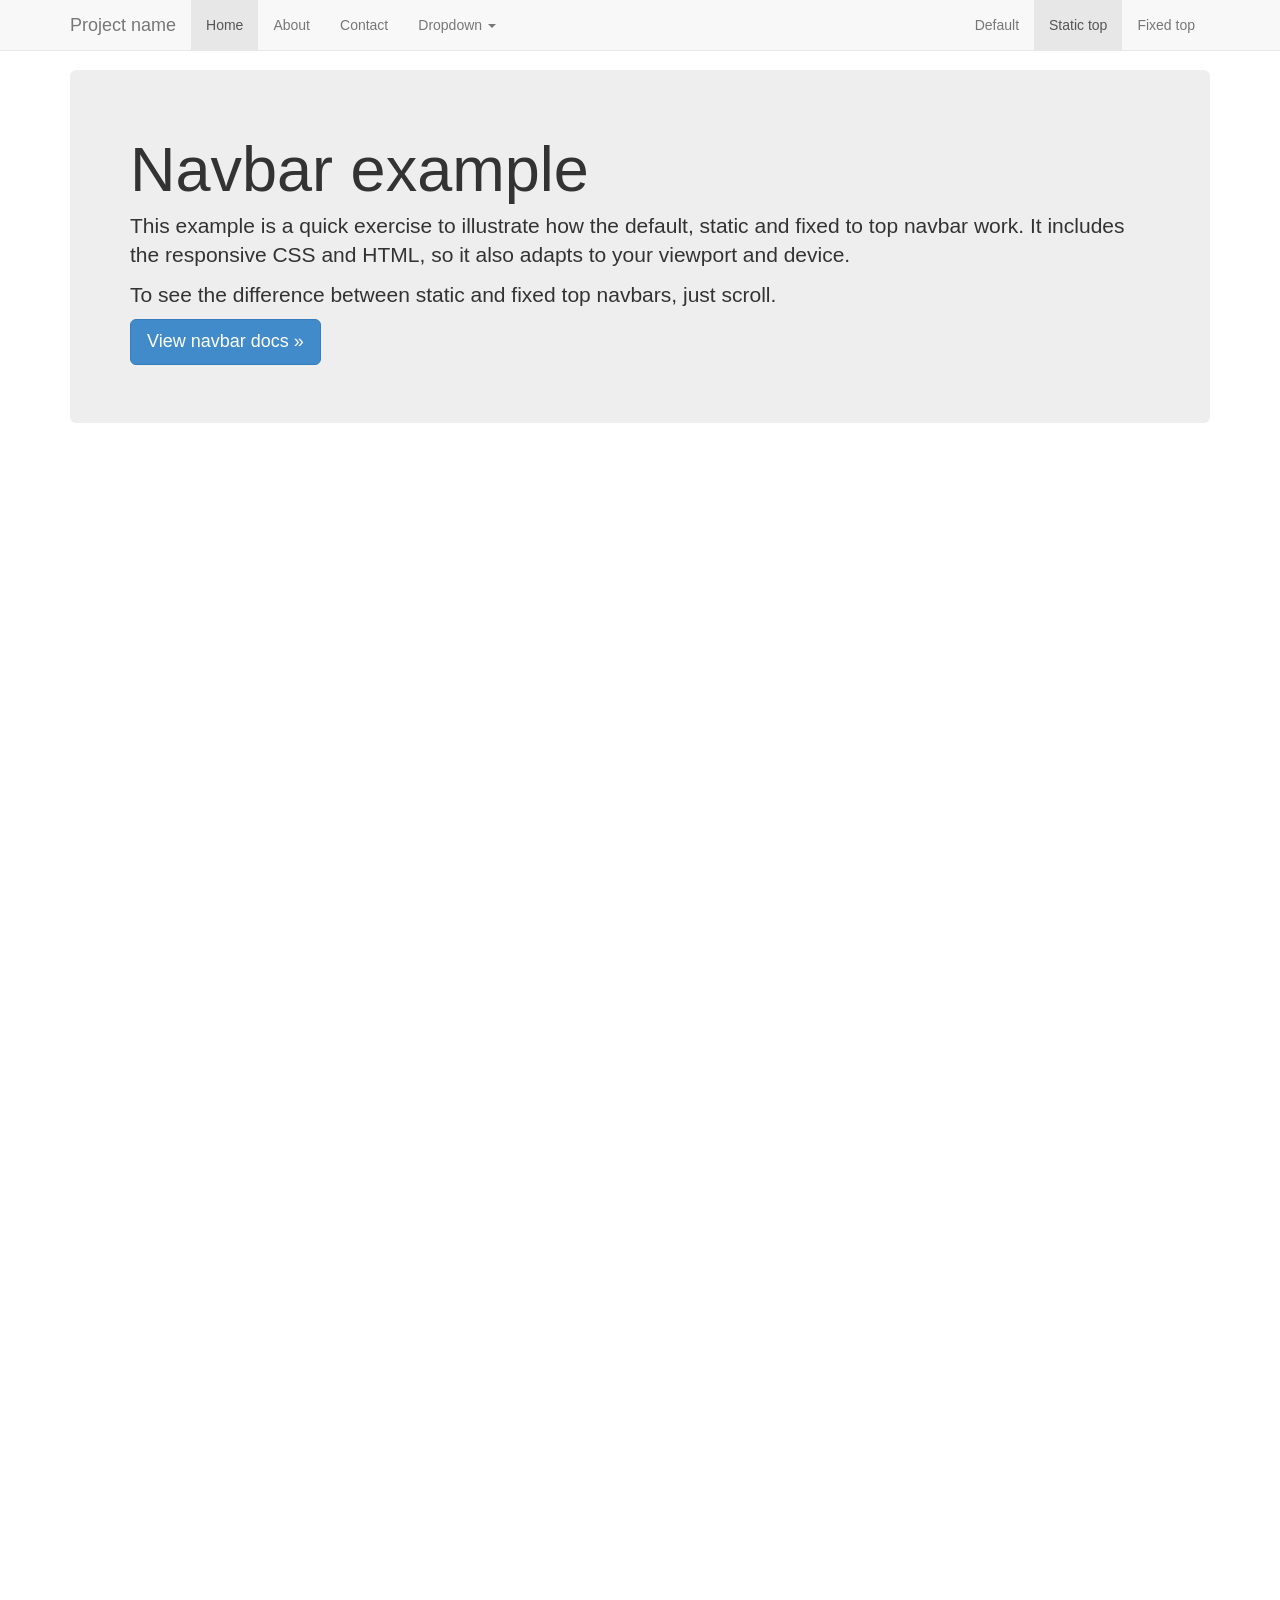
<file: bootstrap/examples/navbar-static-top/index.html>
<!DOCTYPE html>
<html lang="en">
  <head>
    <meta charset="utf-8">
    <meta http-equiv="X-UA-Compatible" content="IE=edge">
    <meta name="viewport" content="width=device-width, initial-scale=1.0">
    <meta name="description" content="">
    <meta name="author" content="">
    <link rel="shortcut icon" href="../../docs-assets/ico/favicon.png">

    <title>Static Top Navbar Example for Bootstrap</title>

    <!-- Bootstrap core CSS -->
    <link href="../../dist/css/bootstrap.css" rel="stylesheet">

    <!-- Custom styles for this template -->
    <link href="navbar-static-top.css" rel="stylesheet">

    <!-- Just for debugging purposes. Don't actually copy this line! -->
    <!--[if lt IE 9]><script src="../../docs-assets/js/ie8-responsive-file-warning.js"></script><![endif]-->

    <!-- HTML5 shim and Respond.js IE8 support of HTML5 elements and media queries -->
    <!--[if lt IE 9]>
      <script src="https://oss.maxcdn.com/libs/html5shiv/3.7.0/html5shiv.js"></script>
      <script src="https://oss.maxcdn.com/libs/respond.js/1.3.0/respond.min.js"></script>
    <![endif]-->
  </head>

  <body>

    <!-- Static navbar -->
    <div class="navbar navbar-default navbar-static-top" role="navigation">
      <div class="container">
        <div class="navbar-header">
          <button type="button" class="navbar-toggle" data-toggle="collapse" data-target=".navbar-collapse">
            <span class="sr-only">Toggle navigation</span>
            <span class="icon-bar"></span>
            <span class="icon-bar"></span>
            <span class="icon-bar"></span>
          </button>
          <a class="navbar-brand" href="#">Project name</a>
        </div>
        <div class="navbar-collapse collapse">
          <ul class="nav navbar-nav">
            <li class="active"><a href="#">Home</a></li>
            <li><a href="#about">About</a></li>
            <li><a href="#contact">Contact</a></li>
            <li class="dropdown">
              <a href="#" class="dropdown-toggle" data-toggle="dropdown">Dropdown <b class="caret"></b></a>
              <ul class="dropdown-menu">
                <li><a href="#">Action</a></li>
                <li><a href="#">Another action</a></li>
                <li><a href="#">Something else here</a></li>
                <li class="divider"></li>
                <li class="dropdown-header">Nav header</li>
                <li><a href="#">Separated link</a></li>
                <li><a href="#">One more separated link</a></li>
              </ul>
            </li>
          </ul>
          <ul class="nav navbar-nav navbar-right">
            <li><a href="../navbar/">Default</a></li>
            <li class="active"><a href="./">Static top</a></li>
            <li><a href="../navbar-fixed-top/">Fixed top</a></li>
          </ul>
        </div><!--/.nav-collapse -->
      </div>
    </div>


    <div class="container">

      <!-- Main component for a primary marketing message or call to action -->
      <div class="jumbotron">
        <h1>Navbar example</h1>
        <p>This example is a quick exercise to illustrate how the default, static and fixed to top navbar work. It includes the responsive CSS and HTML, so it also adapts to your viewport and device.</p>
        <p>To see the difference between static and fixed top navbars, just scroll.</p>
        <p>
          <a class="btn btn-lg btn-primary" href="../../components/#navbar" role="button">View navbar docs &raquo;</a>
        </p>
      </div>

    </div> <!-- /container -->


    <!-- Bootstrap core JavaScript
    ================================================== -->
    <!-- Placed at the end of the document so the pages load faster -->
    <script src="https://code.jquery.com/jquery-1.10.2.min.js"></script>
    <script src="../../dist/js/bootstrap.min.js"></script>
  </body>
</html>
</file>
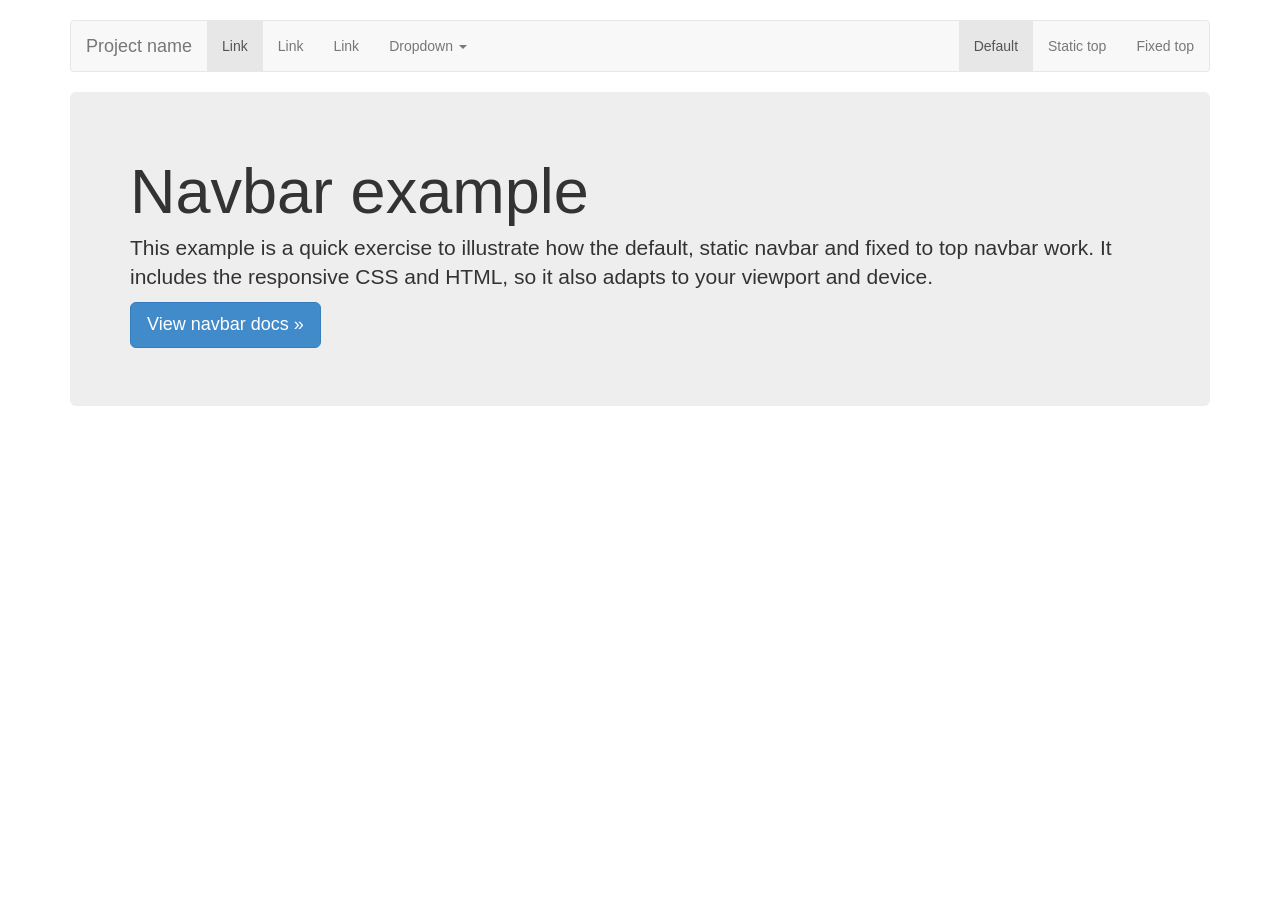
<file: bootstrap/examples/navbar/index.html>
<!DOCTYPE html>
<html lang="en">
  <head>
    <meta charset="utf-8">
    <meta http-equiv="X-UA-Compatible" content="IE=edge">
    <meta name="viewport" content="width=device-width, initial-scale=1.0">
    <meta name="description" content="">
    <meta name="author" content="">
    <link rel="shortcut icon" href="../../docs-assets/ico/favicon.png">

    <title>Navbar Template for Bootstrap</title>

    <!-- Bootstrap core CSS -->
    <link href="../../dist/css/bootstrap.css" rel="stylesheet">

    <!-- Custom styles for this template -->
    <link href="navbar.css" rel="stylesheet">

    <!-- Just for debugging purposes. Don't actually copy this line! -->
    <!--[if lt IE 9]><script src="../../docs-assets/js/ie8-responsive-file-warning.js"></script><![endif]-->

    <!-- HTML5 shim and Respond.js IE8 support of HTML5 elements and media queries -->
    <!--[if lt IE 9]>
      <script src="https://oss.maxcdn.com/libs/html5shiv/3.7.0/html5shiv.js"></script>
      <script src="https://oss.maxcdn.com/libs/respond.js/1.3.0/respond.min.js"></script>
    <![endif]-->
  </head>

  <body>

    <div class="container">

      <!-- Static navbar -->
      <div class="navbar navbar-default" role="navigation">
        <div class="navbar-header">
          <button type="button" class="navbar-toggle" data-toggle="collapse" data-target=".navbar-collapse">
            <span class="sr-only">Toggle navigation</span>
            <span class="icon-bar"></span>
            <span class="icon-bar"></span>
            <span class="icon-bar"></span>
          </button>
          <a class="navbar-brand" href="#">Project name</a>
        </div>
        <div class="navbar-collapse collapse">
          <ul class="nav navbar-nav">
            <li class="active"><a href="#">Link</a></li>
            <li><a href="#">Link</a></li>
            <li><a href="#">Link</a></li>
            <li class="dropdown">
              <a href="#" class="dropdown-toggle" data-toggle="dropdown">Dropdown <b class="caret"></b></a>
              <ul class="dropdown-menu">
                <li><a href="#">Action</a></li>
                <li><a href="#">Another action</a></li>
                <li><a href="#">Something else here</a></li>
                <li class="divider"></li>
                <li class="dropdown-header">Nav header</li>
                <li><a href="#">Separated link</a></li>
                <li><a href="#">One more separated link</a></li>
              </ul>
            </li>
          </ul>
          <ul class="nav navbar-nav navbar-right">
            <li class="active"><a href="./">Default</a></li>
            <li><a href="../navbar-static-top/">Static top</a></li>
            <li><a href="../navbar-fixed-top/">Fixed top</a></li>
          </ul>
        </div><!--/.nav-collapse -->
      </div>

      <!-- Main component for a primary marketing message or call to action -->
      <div class="jumbotron">
        <h1>Navbar example</h1>
        <p>This example is a quick exercise to illustrate how the default, static navbar and fixed to top navbar work. It includes the responsive CSS and HTML, so it also adapts to your viewport and device.</p>
        <p>
          <a class="btn btn-lg btn-primary" href="../../components/#navbar" role="button">View navbar docs &raquo;</a>
        </p>
      </div>

    </div> <!-- /container -->


    <!-- Bootstrap core JavaScript
    ================================================== -->
    <!-- Placed at the end of the document so the pages load faster -->
    <script src="https://code.jquery.com/jquery-1.10.2.min.js"></script>
    <script src="../../dist/js/bootstrap.min.js"></script>
  </body>
</html>
</file>
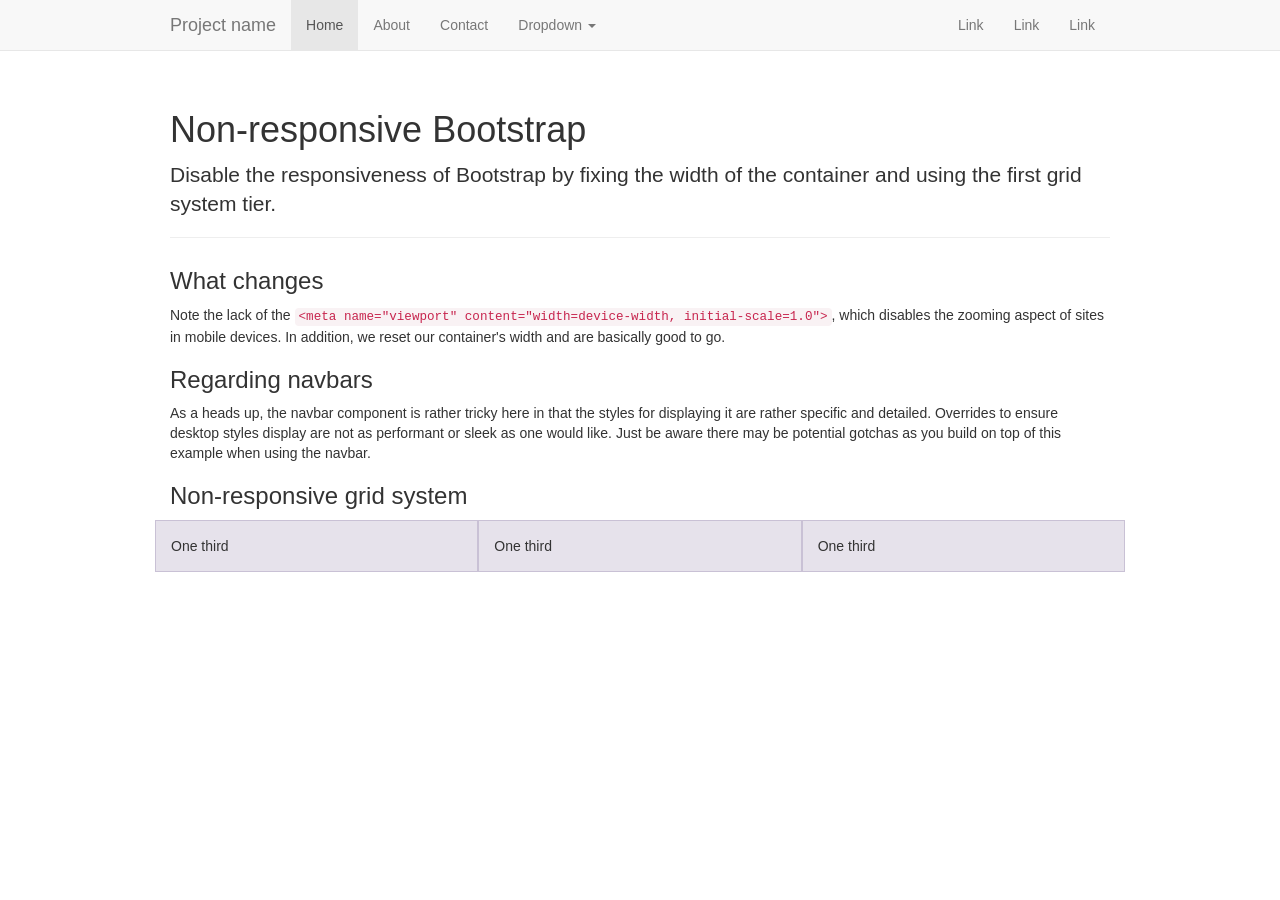
<file: bootstrap/examples/non-responsive/index.html>
<!DOCTYPE html>
<html lang="en">
  <head>
    <meta charset="utf-8">
    <meta http-equiv="X-UA-Compatible" content="IE=edge">
    <meta name="description" content="">
    <meta name="author" content="">

    <!-- Note there is no responsive meta tag here -->

    <link rel="shortcut icon" href="../../docs-assets/ico/favicon.png">

    <title>Non-responsive Template for Bootstrap</title>

    <!-- Bootstrap core CSS -->
    <link href="../../dist/css/bootstrap.css" rel="stylesheet">

    <!-- Custom styles for this template -->
    <link href="non-responsive.css" rel="stylesheet">

    <!-- Just for debugging purposes. Don't actually copy this line! -->
    <!--[if lt IE 9]><script src="../../docs-assets/js/ie8-responsive-file-warning.js"></script><![endif]-->

    <!-- HTML5 shim and Respond.js IE8 support of HTML5 elements and media queries -->
    <!--[if lt IE 9]>
      <script src="https://oss.maxcdn.com/libs/html5shiv/3.7.0/html5shiv.js"></script>
      <script src="https://oss.maxcdn.com/libs/respond.js/1.3.0/respond.min.js"></script>
    <![endif]-->
  </head>

  <body>

    <!-- Fixed navbar -->
    <div class="navbar navbar-default navbar-fixed-top" role="navigation">
      <div class="container">
        <div class="navbar-header">
          <button type="button" class="navbar-toggle" data-toggle="collapse" data-target=".navbar-collapse">
            <span class="sr-only">Toggle navigation</span>
            <span class="icon-bar"></span>
            <span class="icon-bar"></span>
            <span class="icon-bar"></span>
          </button>
          <a class="navbar-brand" href="#">Project name</a>
        </div>
        <div class="navbar-collapse collapse">
          <ul class="nav navbar-nav">
            <li class="active"><a href="#">Home</a></li>
            <li><a href="#about">About</a></li>
            <li><a href="#contact">Contact</a></li>
            <li class="dropdown">
              <a href="#" class="dropdown-toggle" data-toggle="dropdown">Dropdown <b class="caret"></b></a>
              <ul class="dropdown-menu">
                <li><a href="#">Action</a></li>
                <li><a href="#">Another action</a></li>
                <li><a href="#">Something else here</a></li>
                <li class="divider"></li>
                <li class="dropdown-header">Nav header</li>
                <li><a href="#">Separated link</a></li>
                <li><a href="#">One more separated link</a></li>
              </ul>
            </li>
          </ul>
          <ul class="nav navbar-nav navbar-right">
            <li><a href="#">Link</a></li>
            <li><a href="#">Link</a></li>
            <li><a href="#">Link</a></li>
          </ul>
        </div><!--/.nav-collapse -->
      </div>
    </div>

    <div class="container">

      <div class="page-header">
        <h1>Non-responsive Bootstrap</h1>
        <p class="lead">Disable the responsiveness of Bootstrap by fixing the width of the container and using the first grid system tier.</p>
      </div>

      <h3>What changes</h3>
      <p>Note the lack of the <code>&lt;meta name="viewport" content="width=device-width, initial-scale=1.0"&gt;</code>, which disables the zooming aspect of sites in mobile devices. In addition, we reset our container's width and are basically good to go.</p>

      <h3>Regarding navbars</h3>
      <p>As a heads up, the navbar component is rather tricky here in that the styles for displaying it are rather specific and detailed. Overrides to ensure desktop styles display are not as performant or sleek as one would like. Just be aware there may be potential gotchas as you build on top of this example when using the navbar.</p>

      <h3>Non-responsive grid system</h3>
      <div class="row">
        <div class="col-xs-4">One third</div>
        <div class="col-xs-4">One third</div>
        <div class="col-xs-4">One third</div>
      </div>

    </div> <!-- /container -->


    <!-- Bootstrap core JavaScript
    ================================================== -->
    <!-- Placed at the end of the document so the pages load faster -->
    <script src="https://code.jquery.com/jquery-1.10.2.min.js"></script>
    <script src="../../dist/js/bootstrap.min.js"></script>
  </body>
</html>
</file>
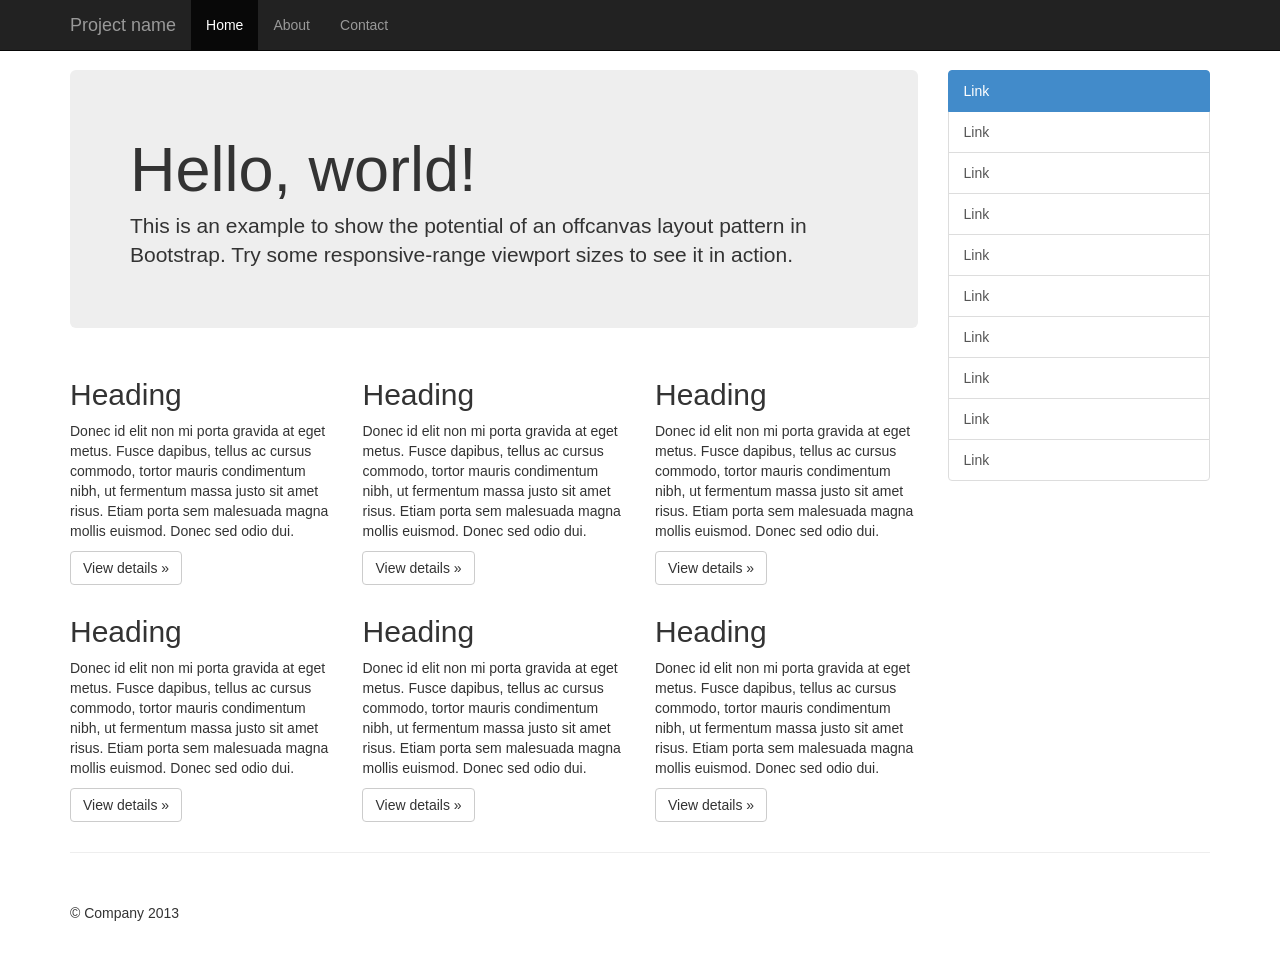
<file: bootstrap/examples/offcanvas/index.html>
<!DOCTYPE html>
<html lang="en">
  <head>
    <meta charset="utf-8">
    <meta http-equiv="X-UA-Compatible" content="IE=edge">
    <meta name="viewport" content="width=device-width, initial-scale=1.0">
    <meta name="description" content="">
    <meta name="author" content="">
    <link rel="shortcut icon" href="../../docs-assets/ico/favicon.png">

    <title>Off Canvas Template for Bootstrap</title>

    <!-- Bootstrap core CSS -->
    <link href="../../dist/css/bootstrap.min.css" rel="stylesheet">

    <!-- Custom styles for this template -->
    <link href="offcanvas.css" rel="stylesheet">

    <!-- Just for debugging purposes. Don't actually copy this line! -->
    <!--[if lt IE 9]><script src="../../docs-assets/js/ie8-responsive-file-warning.js"></script><![endif]-->

    <!-- HTML5 shim and Respond.js IE8 support of HTML5 elements and media queries -->
    <!--[if lt IE 9]>
      <script src="https://oss.maxcdn.com/libs/html5shiv/3.7.0/html5shiv.js"></script>
      <script src="https://oss.maxcdn.com/libs/respond.js/1.3.0/respond.min.js"></script>
    <![endif]-->
  </head>

  <body>
    <div class="navbar navbar-fixed-top navbar-inverse" role="navigation">
      <div class="container">
        <div class="navbar-header">
          <button type="button" class="navbar-toggle" data-toggle="collapse" data-target=".navbar-collapse">
            <span class="sr-only">Toggle navigation</span>
            <span class="icon-bar"></span>
            <span class="icon-bar"></span>
            <span class="icon-bar"></span>
          </button>
          <a class="navbar-brand" href="#">Project name</a>
        </div>
        <div class="collapse navbar-collapse">
          <ul class="nav navbar-nav">
            <li class="active"><a href="#">Home</a></li>
            <li><a href="#about">About</a></li>
            <li><a href="#contact">Contact</a></li>
          </ul>
        </div><!-- /.nav-collapse -->
      </div><!-- /.container -->
    </div><!-- /.navbar -->

    <div class="container">

      <div class="row row-offcanvas row-offcanvas-right">

        <div class="col-xs-12 col-sm-9">
          <p class="pull-right visible-xs">
            <button type="button" class="btn btn-primary btn-xs" data-toggle="offcanvas">Toggle nav</button>
          </p>
          <div class="jumbotron">
            <h1>Hello, world!</h1>
            <p>This is an example to show the potential of an offcanvas layout pattern in Bootstrap. Try some responsive-range viewport sizes to see it in action.</p>
          </div>
          <div class="row">
            <div class="col-6 col-sm-6 col-lg-4">
              <h2>Heading</h2>
              <p>Donec id elit non mi porta gravida at eget metus. Fusce dapibus, tellus ac cursus commodo, tortor mauris condimentum nibh, ut fermentum massa justo sit amet risus. Etiam porta sem malesuada magna mollis euismod. Donec sed odio dui. </p>
              <p><a class="btn btn-default" href="#" role="button">View details &raquo;</a></p>
            </div><!--/span-->
            <div class="col-6 col-sm-6 col-lg-4">
              <h2>Heading</h2>
              <p>Donec id elit non mi porta gravida at eget metus. Fusce dapibus, tellus ac cursus commodo, tortor mauris condimentum nibh, ut fermentum massa justo sit amet risus. Etiam porta sem malesuada magna mollis euismod. Donec sed odio dui. </p>
              <p><a class="btn btn-default" href="#" role="button">View details &raquo;</a></p>
            </div><!--/span-->
            <div class="col-6 col-sm-6 col-lg-4">
              <h2>Heading</h2>
              <p>Donec id elit non mi porta gravida at eget metus. Fusce dapibus, tellus ac cursus commodo, tortor mauris condimentum nibh, ut fermentum massa justo sit amet risus. Etiam porta sem malesuada magna mollis euismod. Donec sed odio dui. </p>
              <p><a class="btn btn-default" href="#" role="button">View details &raquo;</a></p>
            </div><!--/span-->
            <div class="col-6 col-sm-6 col-lg-4">
              <h2>Heading</h2>
              <p>Donec id elit non mi porta gravida at eget metus. Fusce dapibus, tellus ac cursus commodo, tortor mauris condimentum nibh, ut fermentum massa justo sit amet risus. Etiam porta sem malesuada magna mollis euismod. Donec sed odio dui. </p>
              <p><a class="btn btn-default" href="#" role="button">View details &raquo;</a></p>
            </div><!--/span-->
            <div class="col-6 col-sm-6 col-lg-4">
              <h2>Heading</h2>
              <p>Donec id elit non mi porta gravida at eget metus. Fusce dapibus, tellus ac cursus commodo, tortor mauris condimentum nibh, ut fermentum massa justo sit amet risus. Etiam porta sem malesuada magna mollis euismod. Donec sed odio dui. </p>
              <p><a class="btn btn-default" href="#" role="button">View details &raquo;</a></p>
            </div><!--/span-->
            <div class="col-6 col-sm-6 col-lg-4">
              <h2>Heading</h2>
              <p>Donec id elit non mi porta gravida at eget metus. Fusce dapibus, tellus ac cursus commodo, tortor mauris condimentum nibh, ut fermentum massa justo sit amet risus. Etiam porta sem malesuada magna mollis euismod. Donec sed odio dui. </p>
              <p><a class="btn btn-default" href="#" role="button">View details &raquo;</a></p>
            </div><!--/span-->
          </div><!--/row-->
        </div><!--/span-->

        <div class="col-xs-6 col-sm-3 sidebar-offcanvas" id="sidebar" role="navigation">
          <div class="list-group">
            <a href="#" class="list-group-item active">Link</a>
            <a href="#" class="list-group-item">Link</a>
            <a href="#" class="list-group-item">Link</a>
            <a href="#" class="list-group-item">Link</a>
            <a href="#" class="list-group-item">Link</a>
            <a href="#" class="list-group-item">Link</a>
            <a href="#" class="list-group-item">Link</a>
            <a href="#" class="list-group-item">Link</a>
            <a href="#" class="list-group-item">Link</a>
            <a href="#" class="list-group-item">Link</a>
          </div>
        </div><!--/span-->
      </div><!--/row-->

      <hr>

      <footer>
        <p>&copy; Company 2013</p>
      </footer>

    </div><!--/.container-->



    <!-- Bootstrap core JavaScript
    ================================================== -->
    <!-- Placed at the end of the document so the pages load faster -->
    <script src="https://code.jquery.com/jquery-1.10.2.min.js"></script>
    <script src="../../dist/js/bootstrap.min.js"></script>
    <script src="offcanvas.js"></script>
  </body>
</html>
</file>
<file: bootstrap/examples/carousel/carousel.css>
/* GLOBAL STYLES
-------------------------------------------------- */
/* Padding below the footer and lighter body text */

body {
  padding-bottom: 40px;
  color: #5a5a5a;
}



/* CUSTOMIZE THE NAVBAR
-------------------------------------------------- */

/* Special class on .container surrounding .navbar, used for positioning it into place. */
.navbar-wrapper {
  position: absolute;
  top: 0;
  left: 0;
  right: 0;
  z-index: 20;
}

/* Flip around the padding for proper display in narrow viewports */
.navbar-wrapper .container {
  padding-left: 0;
  padding-right: 0;
}
.navbar-wrapper .navbar {
  padding-left: 15px;
  padding-right: 15px;
}


/* CUSTOMIZE THE CAROUSEL
-------------------------------------------------- */

/* Carousel base class */
.carousel {
  height: 500px;
  margin-bottom: 60px;
}
/* Since positioning the image, we need to help out the caption */
.carousel-caption {
  z-index: 10;
}

/* Declare heights because of positioning of img element */
.carousel .item {
  height: 500px;
  background-color: #777;
}
.carousel-inner > .item > img {
  position: absolute;
  top: 0;
  left: 0;
  min-width: 100%;
  height: 500px;
}



/* MARKETING CONTENT
-------------------------------------------------- */

/* Pad the edges of the mobile views a bit */
.marketing {
  padding-left: 15px;
  padding-right: 15px;
}

/* Center align the text within the three columns below the carousel */
.marketing .col-lg-4 {
  text-align: center;
  margin-bottom: 20px;
}
.marketing h2 {
  font-weight: normal;
}
.marketing .col-lg-4 p {
  margin-left: 10px;
  margin-right: 10px;
}


/* Featurettes
------------------------- */

.featurette-divider {
  margin: 80px 0; /* Space out the Bootstrap <hr> more */
}

/* Thin out the marketing headings */
.featurette-heading {
  font-weight: 300;
  line-height: 1;
  letter-spacing: -1px;
}



/* RESPONSIVE CSS
-------------------------------------------------- */

@media (min-width: 768px) {

  /* Remove the edge padding needed for mobile */
  .marketing {
    padding-left: 0;
    padding-right: 0;
  }

  /* Navbar positioning foo */
  .navbar-wrapper {
    margin-top: 20px;
  }
  .navbar-wrapper .container {
    padding-left:  15px;
    padding-right: 15px;
  }
  .navbar-wrapper .navbar {
    padding-left:  0;
    padding-right: 0;
  }

  /* The navbar becomes detached from the top, so we round the corners */
  .navbar-wrapper .navbar {
    border-radius: 4px;
  }

  /* Bump up size of carousel content */
  .carousel-caption p {
    margin-bottom: 20px;
    font-size: 21px;
    line-height: 1.4;
  }

  .featurette-heading {
    font-size: 50px;
  }

}

@media (min-width: 992px) {
  .featurette-heading {
    margin-top: 120px;
  }
}
</file>
<file: bootstrap/examples/grid/grid.css>
.container {
  padding-left: 15px;
  padding-right: 15px;
}

h4 {
  margin-top: 25px;
}
.row {
  margin-bottom: 20px;
}
.row .row {
  margin-top: 10px;
  margin-bottom: 0;
}
[class*="col-"] {
  padding-top: 15px;
  padding-bottom: 15px;
  background-color: #eee;
  border: 1px solid #ddd;
  background-color: rgba(86,61,124,.15);
  border: 1px solid rgba(86,61,124,.2);
}

hr {
  margin-top: 40px;
  margin-bottom: 40px;
}
</file>
<file: bootstrap/examples/jumbotron-narrow/jumbotron-narrow.css>
/* Space out content a bit */
body {
  padding-top: 20px;
  padding-bottom: 20px;
}

/* Everything but the jumbotron gets side spacing for mobile first views */
.header,
.marketing,
.footer {
  padding-left: 15px;
  padding-right: 15px;
}

/* Custom page header */
.header {
  border-bottom: 1px solid #e5e5e5;
}
/* Make the masthead heading the same height as the navigation */
.header h3 {
  margin-top: 0;
  margin-bottom: 0;
  line-height: 40px;
  padding-bottom: 19px;
}

/* Custom page footer */
.footer {
  padding-top: 19px;
  color: #777;
  border-top: 1px solid #e5e5e5;
}

/* Customize container */
@media (min-width: 768px) {
  .container {
    max-width: 730px;
  }
}
.container-narrow > hr {
  margin: 30px 0;
}

/* Main marketing message and sign up button */
.jumbotron {
  text-align: center;
  border-bottom: 1px solid #e5e5e5;
}
.jumbotron .btn {
  font-size: 21px;
  padding: 14px 24px;
}

/* Supporting marketing content */
.marketing {
  margin: 40px 0;
}
.marketing p + h4 {
  margin-top: 28px;
}

/* Responsive: Portrait tablets and up */
@media screen and (min-width: 768px) {
  /* Remove the padding we set earlier */
  .header,
  .marketing,
  .footer {
    padding-left: 0;
    padding-right: 0;
  }
  /* Space out the masthead */
  .header {
    margin-bottom: 30px;
  }
  /* Remove the bottom border on the jumbotron for visual effect */
  .jumbotron {
    border-bottom: 0;
  }
}
</file>
<file: bootstrap/examples/jumbotron/jumbotron.css>
/* Move down content because we have a fixed navbar that is 50px tall */
body {
  padding-top: 50px;
  padding-bottom: 20px;
}
</file>
<file: bootstrap/examples/justified-nav/justified-nav.css>
body {
  padding-top: 20px;
}

.footer {
  border-top: 1px solid #eee;
  margin-top: 40px;
  padding-top: 40px;
  padding-bottom: 40px;
}

/* Main marketing message and sign up button */
.jumbotron {
  text-align: center;
  background-color: transparent;
}
.jumbotron .btn {
  font-size: 21px;
  padding: 14px 24px;
}

/* Customize the nav-justified links to be fill the entire space of the .navbar */

.nav-justified {
  background-color: #eee;
  border-radius: 5px;
  border: 1px solid #ccc;
}
.nav-justified > li > a {
  margin-bottom: 0;
  padding-top: 15px;
  padding-bottom: 15px;
  color: #777;
  font-weight: bold;
  text-align: center;
  border-bottom: 1px solid #d5d5d5;
  background-color: #e5e5e5; /* Old browsers */
  background-repeat: repeat-x; /* Repeat the gradient */
  background-image: -moz-linear-gradient(top, #f5f5f5 0%, #e5e5e5 100%); /* FF3.6+ */
  background-image: -webkit-gradient(linear, left top, left bottom, color-stop(0%,#f5f5f5), color-stop(100%,#e5e5e5)); /* Chrome,Safari4+ */
  background-image: -webkit-linear-gradient(top, #f5f5f5 0%,#e5e5e5 100%); /* Chrome 10+,Safari 5.1+ */
  background-image: -o-linear-gradient(top, #f5f5f5 0%,#e5e5e5 100%); /* Opera 11.10+ */
  filter: progid:DXImageTransform.Microsoft.gradient( startColorstr='#f5f5f5', endColorstr='#e5e5e5',GradientType=0 ); /* IE6-9 */
  background-image: linear-gradient(top, #f5f5f5 0%,#e5e5e5 100%); /* W3C */
}
.nav-justified > .active > a,
.nav-justified > .active > a:hover,
.nav-justified > .active > a:focus {
  background-color: #ddd;
  background-image: none;
  box-shadow: inset 0 3px 7px rgba(0,0,0,.15);
}
.nav-justified > li:first-child > a {
  border-radius: 5px 5px 0 0;
}
.nav-justified > li:last-child > a {
  border-bottom: 0;
  border-radius: 0 0 5px 5px;
}

@media (min-width: 768px) {
  .nav-justified {
    max-height: 52px;
  }
  .nav-justified > li > a {
    border-left: 1px solid #fff;
    border-right: 1px solid #d5d5d5;
  }
  .nav-justified > li:first-child > a {
    border-left: 0;
    border-radius: 5px 0 0 5px;
  }
  .nav-justified > li:last-child > a {
    border-radius: 0 5px 5px 0;
    border-right: 0;
  }
}

/* Responsive: Portrait tablets and up */
@media screen and (min-width: 768px) {
  /* Remove the padding we set earlier */
  .masthead,
  .marketing,
  .footer {
    padding-left: 0;
    padding-right: 0;
  }
}
</file>
<file: bootstrap/examples/navbar-fixed-top/navbar-fixed-top.css>
body {
  min-height: 2000px;
  padding-top: 70px;
}
</file>
<file: bootstrap/examples/navbar-static-top/navbar-static-top.css>
body {
  min-height: 2000px;
}

.navbar-static-top {
  margin-bottom: 19px;
}
</file>
<file: bootstrap/examples/navbar/navbar.css>
body {
  padding-top: 20px;
  padding-bottom: 20px;
}

.navbar {
  margin-bottom: 20px;
}
</file>
<file: bootstrap/examples/non-responsive/non-responsive.css>
/* Template-specific stuff
 *
 * Customizations just for the template; these are not necessary for anything
 * with disabling the responsiveness.
 */

/* Account for fixed navbar */
body {
  padding-top: 70px;
  padding-bottom: 30px;
}

/* Finesse the page header spacing */
.page-header {
  margin-bottom: 30px;
}
.page-header .lead {
  margin-bottom: 10px;
}


/* Non-responsive overrides
 *
 * Utilitze the following CSS to disable the responsive-ness of the container,
 * grid system, and navbar.
 */

/* Reset the container */
.container {
  max-width: none !important;
  width: 970px;
}

/* Demonstrate the grids */
.col-xs-4 {
  padding-top: 15px;
  padding-bottom: 15px;
  background-color: #eee;
  border: 1px solid #ddd;
  background-color: rgba(86,61,124,.15);
  border: 1px solid rgba(86,61,124,.2);
}

.container .navbar-header,
.container .navbar-collapse {
  margin-right: 0;
  margin-left: 0;
}

/* Always float the navbar header */
.navbar-header {
  float: left;
}

/* Undo the collapsing navbar */
.navbar-collapse {
  display: block !important;
  height: auto !important;
  padding-bottom: 0;
  overflow: visible !important;
}

.navbar-toggle {
  display: none;
}

.navbar-brand {
  margin-left: -15px;
}

/* Always apply the floated nav */
.navbar-nav {
  float: left;
  margin: 0;
}
.navbar-nav > li {
  float: left;
}
.navbar-nav > li > a {
  padding: 15px;
}

/* Redeclare since we override the float above */
.navbar-nav.navbar-right {
  float: right;
}

/* Undo custom dropdowns */
.navbar .open .dropdown-menu {
  position: absolute;
  float: left;
  background-color: #fff;
  border: 1px solid #cccccc;
  border: 1px solid rgba(0, 0, 0, 0.15);
  border-width: 0 1px 1px;
  border-radius: 0 0 4px 4px;
  -webkit-box-shadow: 0 6px 12px rgba(0, 0, 0, 0.175);
          box-shadow: 0 6px 12px rgba(0, 0, 0, 0.175);
}
.navbar .open .dropdown-menu > li > a {
  color: #333;
}
.navbar .open .dropdown-menu > li > a:hover,
.navbar .open .dropdown-menu > li > a:focus,
.navbar .open .dropdown-menu > .active > a,
.navbar .open .dropdown-menu > .active > a:hover,
.navbar .open .dropdown-menu > .active > a:focus {
  color: #fff !important;
  background-color: #428bca !important;
}
.navbar .open .dropdown-menu > .disabled > a,
.navbar .open .dropdown-menu > .disabled > a:hover,
.navbar .open .dropdown-menu > .disabled > a:focus {
  color: #999 !important;
  background-color: transparent !important;
}
</file>
<file: bootstrap/examples/offcanvas/offcanvas.css>
/*
 * Style tweaks
 * --------------------------------------------------
 */
html {
  overflow-x: hidden; /* Prevent scroll on narrow devices */
}
body {
  padding-top: 70px;
}
footer {
  padding: 30px 0;
}

/*
 * Off Canvas
 * --------------------------------------------------
 */
@media screen and (max-width: 767px) {
  .row-offcanvas {
    position: relative;
    -webkit-transition: all 0.25s ease-out;
    -moz-transition: all 0.25s ease-out;
    transition: all 0.25s ease-out;
  }

  .row-offcanvas-right
  .sidebar-offcanvas {
    right: -50%; /* 6 columns */
  }

  .row-offcanvas-left
  .sidebar-offcanvas {
    left: -50%; /* 6 columns */
  }

  .row-offcanvas-right.active {
    right: 50%; /* 6 columns */
  }

  .row-offcanvas-left.active {
    left: 50%; /* 6 columns */
  }

  .sidebar-offcanvas {
    position: absolute;
    top: 0;
    width: 50%; /* 6 columns */
  }
}
</file>
